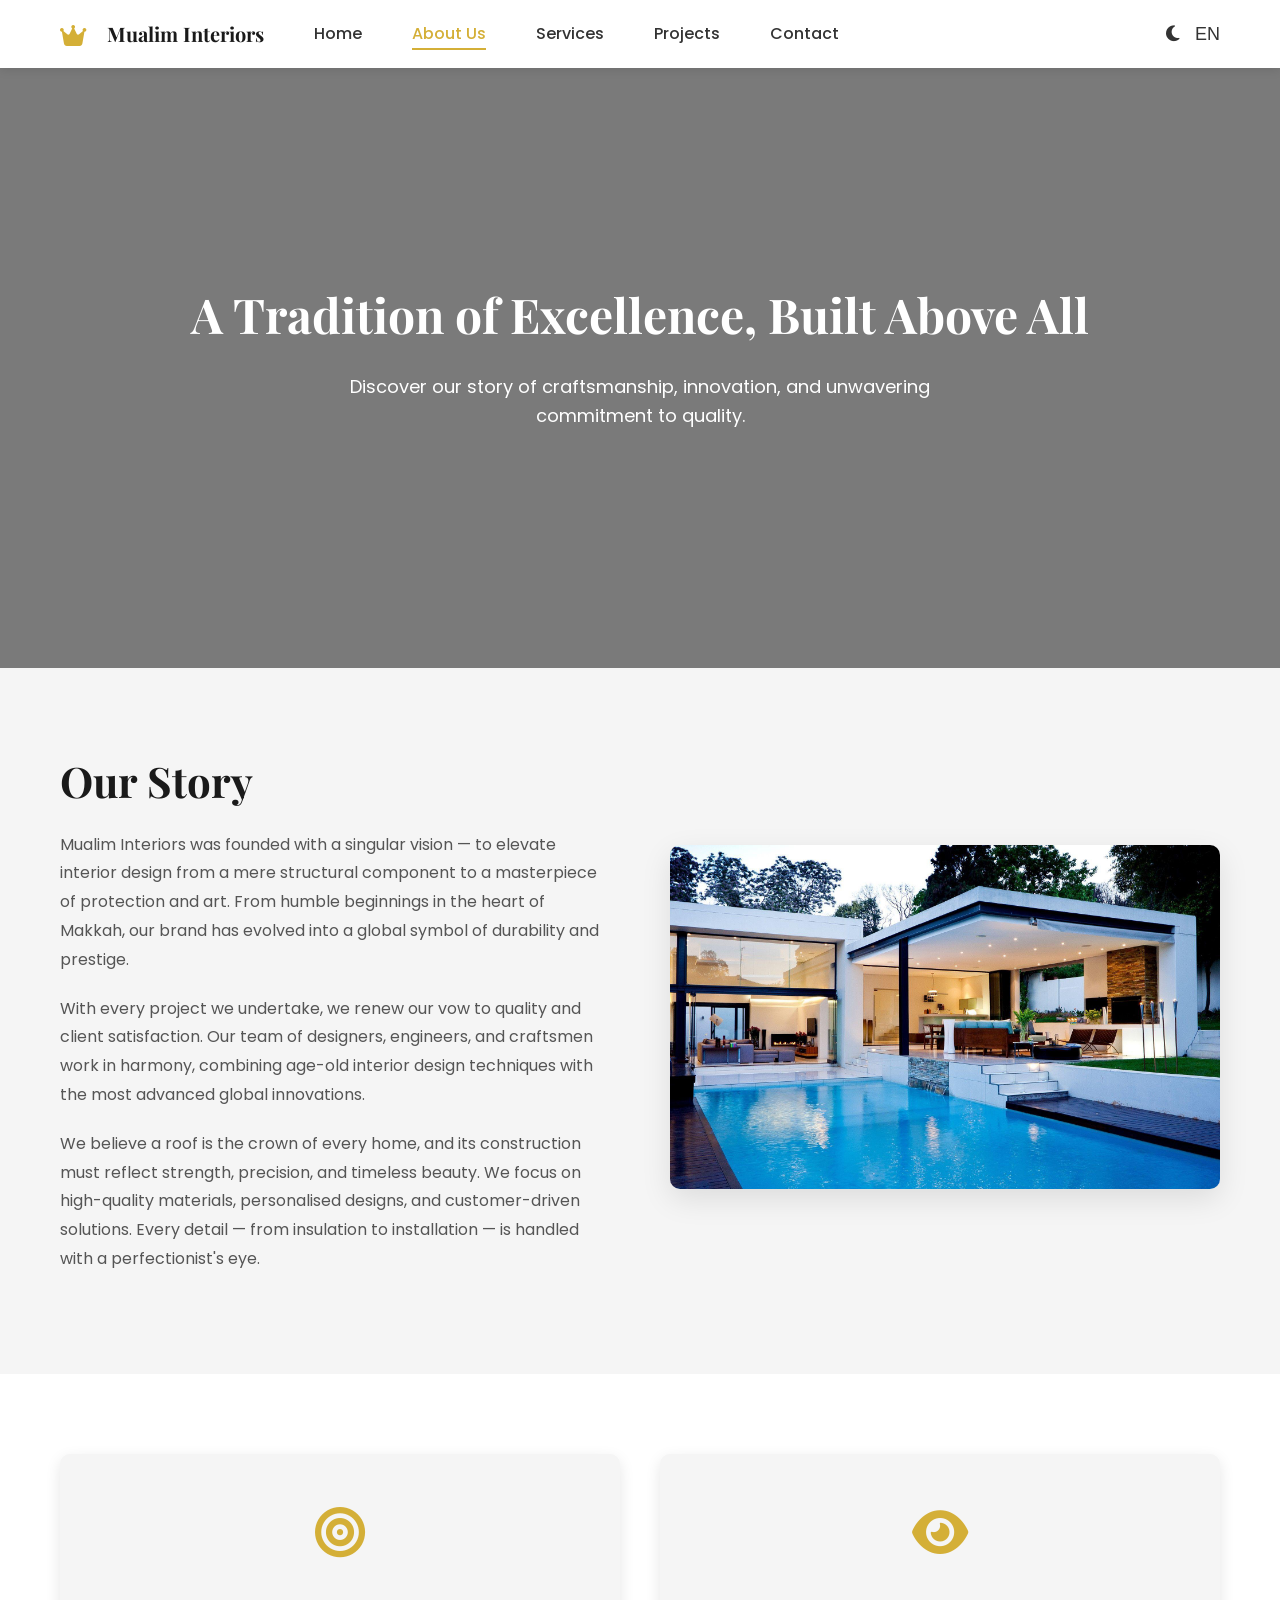
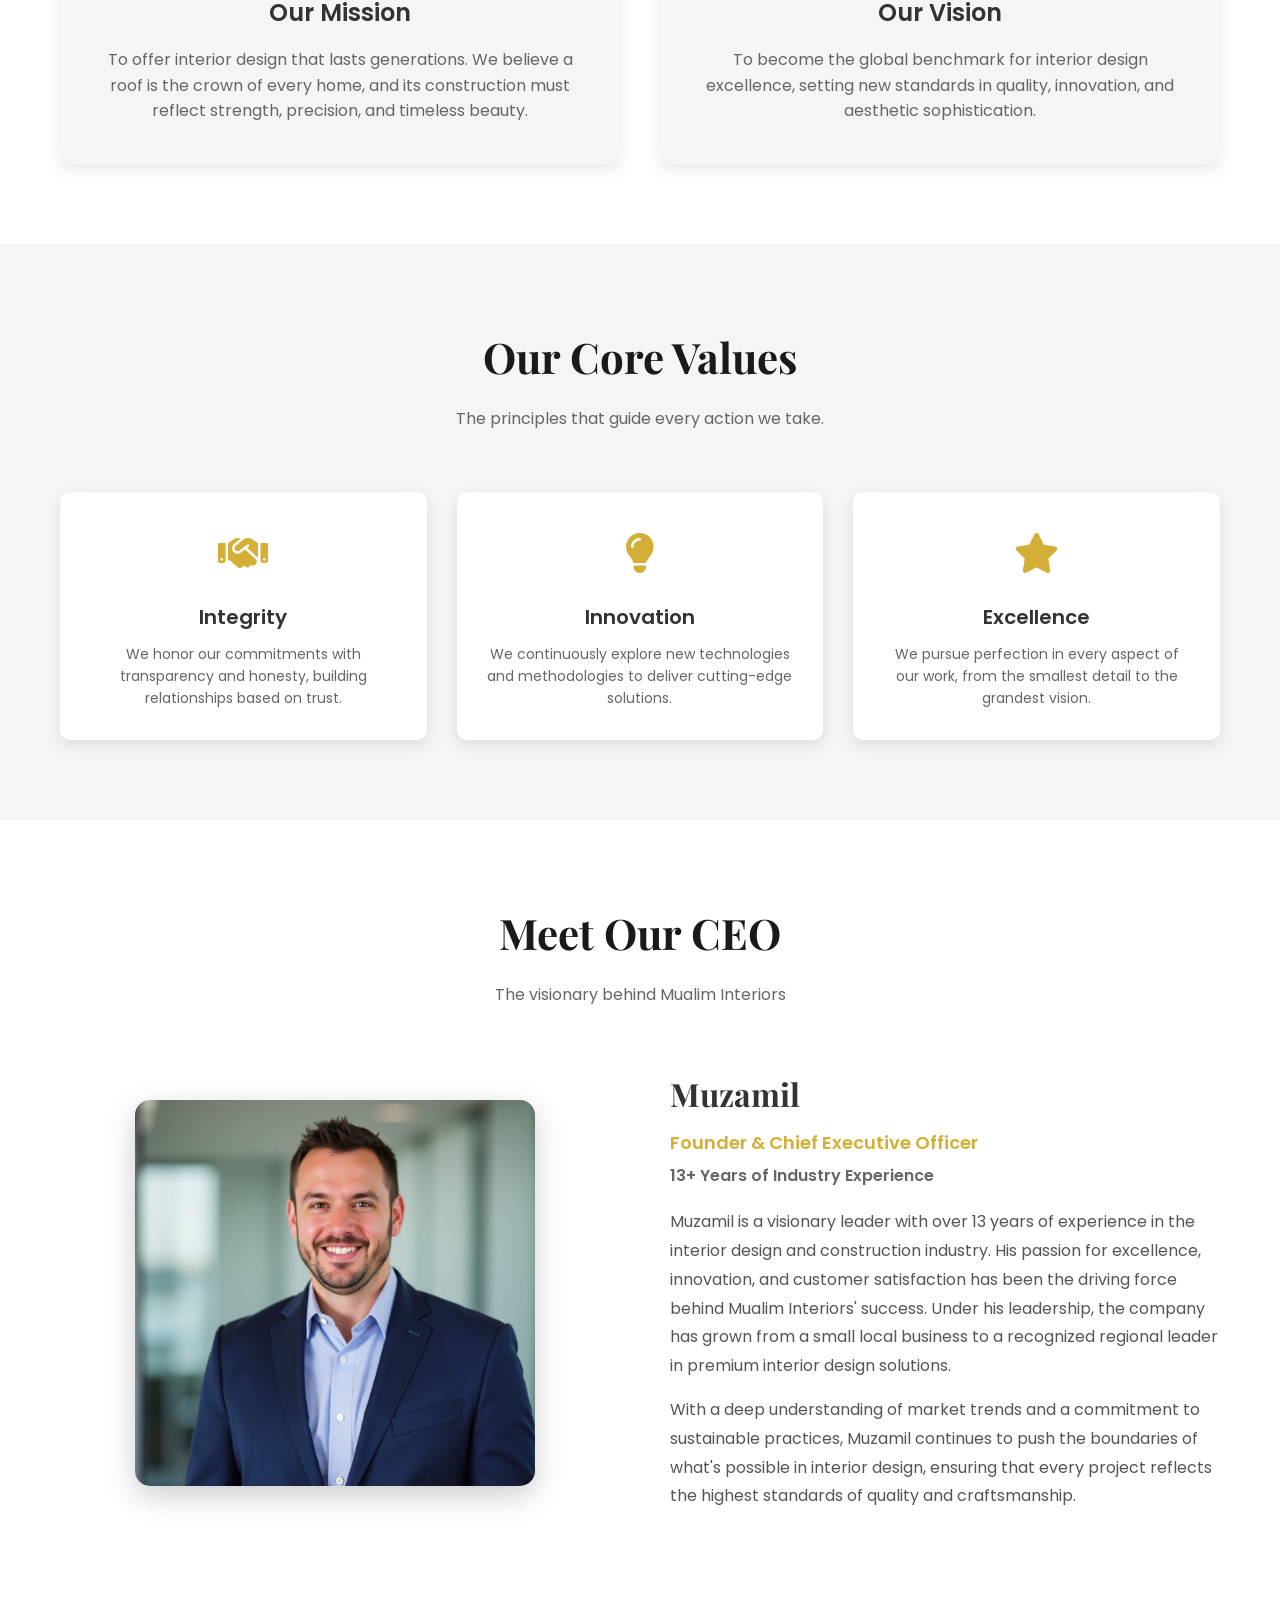
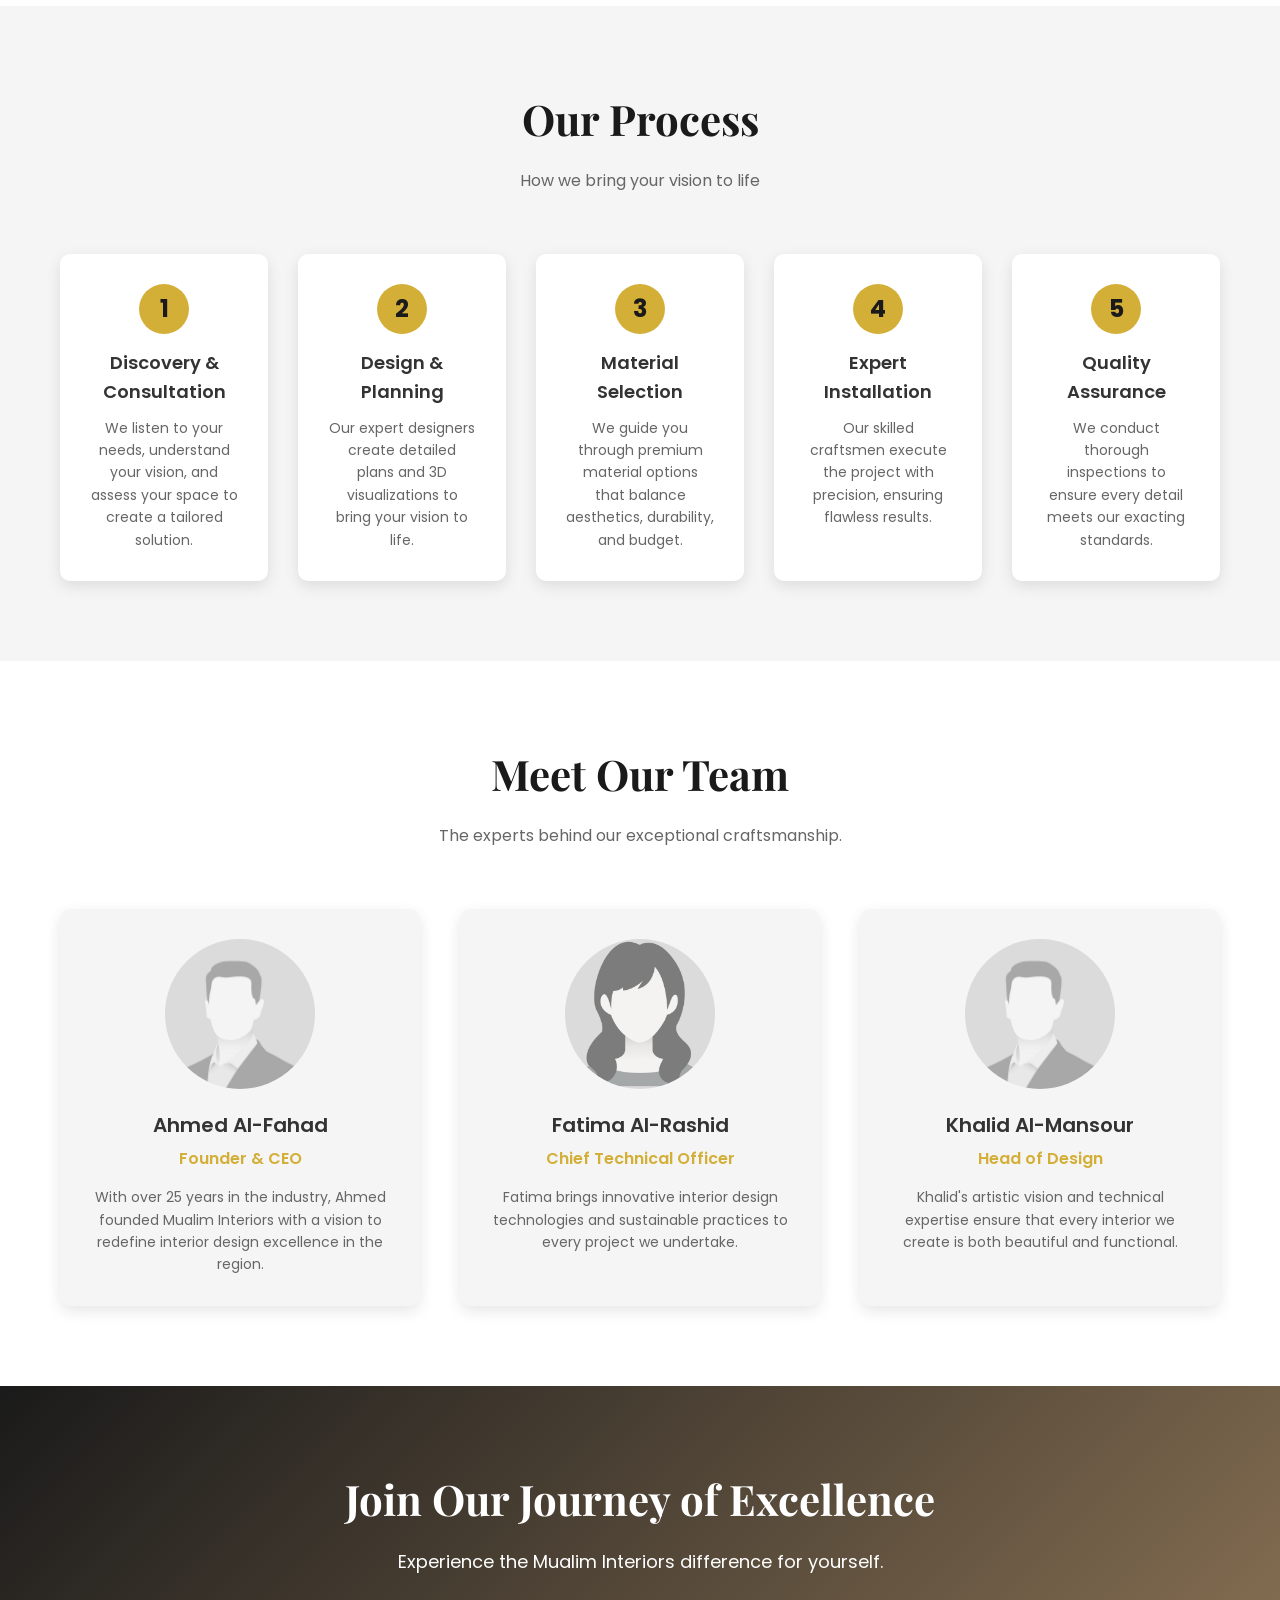
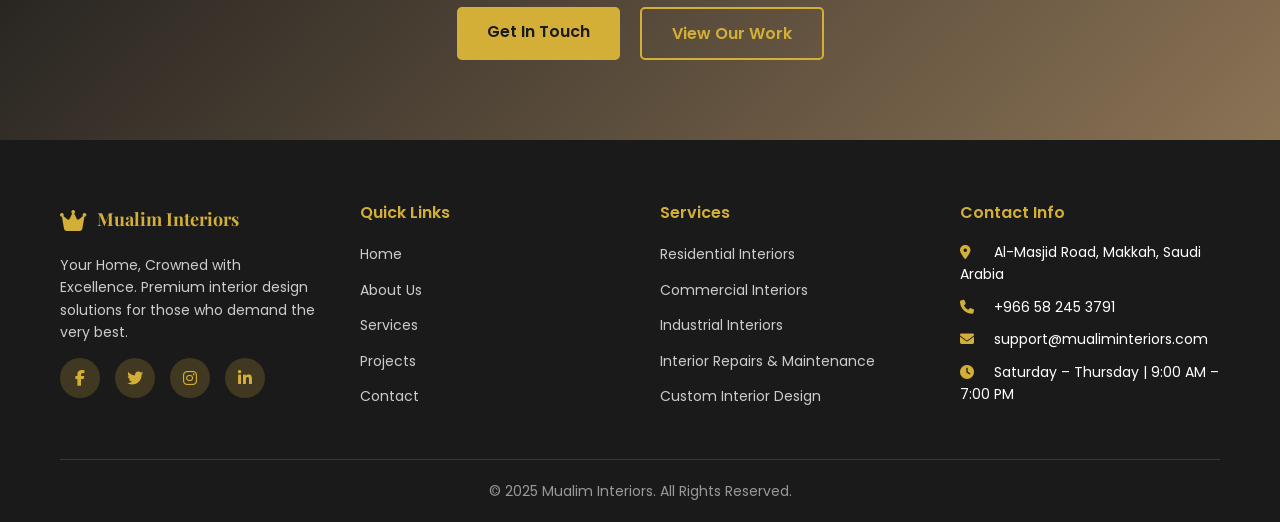
<file: about.html>
<!DOCTYPE html>
<html lang="en" dir="ltr">
<head>
    <meta charset="UTF-8">
    <meta name="viewport" content="width=device-width, initial-scale=1.0">
    <title>About Us - Mualim Interiors</title>
    <link rel="stylesheet" href="styles.css">
    <link rel="apple-touch-icon" sizes="180x180" href="/apple-touch-icon.png">
<link rel="icon" type="image/png" sizes="32x32" href="/favicon-32x32.png">
<link rel="icon" type="image/png" sizes="16x16" href="/favicon-16x16.png">
<link rel="manifest" href="/site.webmanifest">
    <link rel="stylesheet" href="https://cdnjs.cloudflare.com/ajax/libs/font-awesome/6.4.0/css/all.min.css">
    <link href="https://fonts.googleapis.com/css2?family=Playfair+Display:wght@400;500;600;700&family=Poppins:wght@300;400;500;600;700&display=swap" rel="stylesheet">
</head>
<body>
    <div class="website-container">
        <!-- Header -->
        <header class="header">
            <div class="container">
                <div class="header-content">
                    <div class="logo">
                        <a href="index.html">
                            <span class="logo-icon"><i class="fas fa-crown"></i></span>
                            <span class="logo-text" data-translate="logo-text">Mualim Interiors</span>
                        </a>
                    </div>
                    
                    <nav class="main-nav">
                        <ul class="nav-list">
                            <li><a href="index.html" class="nav-link" data-translate="nav-home">Home</a></li>
                            <li><a href="about.html" class="nav-link active" data-translate="nav-about">About Us</a></li>
                            <li><a href="services.html" class="nav-link" data-translate="nav-services">Services</a></li>
                            <li><a href="projects.html" class="nav-link" data-translate="nav-projects">Projects</a></li>
                            <li><a href="contact.html" class="nav-link" data-translate="nav-contact">Contact</a></li>
                        </ul>
                    </nav>
                    
                    <div class="header-controls">
                        <button class="theme-toggle" id="theme-toggle" aria-label="Toggle theme">
                            <i class="fas fa-moon"></i>
                        </button>
                        <button class="lang-toggle" id="lang-toggle" aria-label="Toggle language">
                            <span class="lang-current">EN</span>
                        </button>
                        <button class="mobile-menu-toggle" id="mobile-menu-toggle" aria-label="Toggle mobile menu">
                            <span></span>
                            <span></span>
                            <span></span>
                        </button>
                    </div>
                </div>
            </div>
        </header>

        <!-- Hero Section -->
        <section class="hero">
            <div class="hero-video-container">
                <video class="hero-video" autoplay muted loop playsinline>
                    <source src="About (2).mp4" type="video/mp4">
                </video>
                <div class="hero-overlay"></div>
            </div>
            
            <div class="hero-content">
                <div class="container">
                    <div class="hero-text">
                        <h1 class="hero-title" data-translate="about-page-title">ABOUT US</h1>
                        <p class="hero-subtitle" data-translate="about-page-subtitle">Let’s get started WITH  MUALIM  INTERIORS</p>
                    </div>
                </div>
            </div>
        </section>

        <!-- Story Section -->
        <section class="story-section">
            <div class="container">
                <div class="story-content">
                    <div class="story-text">
                        <h2 class="section-title" data-translate="about-story-title">Our Story</h2>
                        <p data-translate="about-story-description">Mualim Interiors was founded with a singular vision — to elevate interior design from a mere structural component to a masterpiece of protection and art. From humble beginnings in the heart of Makkah, our brand has evolved into a global symbol of durability and prestige.</p>
                        <p data-translate="about-story-description-2">With every project we undertake, we renew our vow to quality and client satisfaction. Our team of designers, engineers, and craftsmen work in harmony, combining age-old interior design techniques with the most advanced global innovations.</p>
                        <p data-translate="about-story-description-3">We believe a roof is the crown of every home, and its construction must reflect strength, precision, and timeless beauty. We focus on high-quality materials, personalised designs, and customer-driven solutions. Every detail — from insulation to installation — is handled with a perfectionist's eye.</p>
                    </div>
                    <div class="story-image">
                        <img src="9.jpg" alt="Our Team" data-translate-alt="about-story-image-alt">
                    </div>
                </div>
            </div>
        </section>

        <!-- Mission, Vision, Values Section -->
        <section class="mvv-section">
            <div class="container">
                <div class="mvv-grid">
                    <div class="mvv-card">
                        <div class="mvv-icon">
                            <i class="fas fa-bullseye"></i>
                        </div>
                        <h3 class="mvv-title" data-translate="mission-title">Our Mission</h3>
                        <p class="mvv-description" data-translate="mission-description">To offer interior design that lasts generations. We believe a roof is the crown of every home, and its construction must reflect strength, precision, and timeless beauty.</p>
                    </div>
                    
                    <div class="mvv-card">
                        <div class="mvv-icon">
                            <i class="fas fa-eye"></i>
                        </div>
                        <h3 class="mvv-title" data-translate="vision-title">Our Vision</h3>
                        <p class="mvv-description" data-translate="vision-description">To become the global benchmark for interior design excellence, setting new standards in quality, innovation, and aesthetic sophistication.</p>
                    </div>
                </div>
            </div>
        </section>

        <!-- Core Values Section -->
        <section class="values-section">
            <div class="container">
                <div class="section-header">
                    <h2 class="section-title" data-translate="values-title">Our Core Values</h2>
                    <p class="section-subtitle" data-translate="values-subtitle">The principles that guide every action we take.</p>
                </div>
                
                <div class="values-grid">
                    <div class="value-card">
                        <div class="value-icon">
                            <i class="fas fa-handshake"></i>
                        </div>
                        <h3 class="value-title" data-translate="value-1-title">Integrity</h3>
                        <p class="value-description" data-translate="value-1-description">We honor our commitments with transparency and honesty, building relationships based on trust.</p>
                    </div>
                    
                    <div class="value-card">
                        <div class="value-icon">
                            <i class="fas fa-lightbulb"></i>
                        </div>
                        <h3 class="value-title" data-translate="value-2-title">Innovation</h3>
                        <p class="value-description" data-translate="value-2-description">We continuously explore new technologies and methodologies to deliver cutting-edge solutions.</p>
                    </div>
                    
                    <div class="value-card">
                        <div class="value-icon">
                            <i class="fas fa-star"></i>
                        </div>
                        <h3 class="value-title" data-translate="value-3-title">Excellence</h3>
                        <p class="value-description" data-translate="value-3-description">We pursue perfection in every aspect of our work, from the smallest detail to the grandest vision.</p>
                    </div>
                </div>
            </div>
        </section>

        <!-- CEO Section -->
        <section class="ceo-section">
            <div class="container">
                <div class="section-header">
                    <h2 class="section-title" data-translate="ceo-title">Meet Our CEO</h2>
                    <p class="section-subtitle" data-translate="ceo-subtitle">The visionary behind Mualim Interiors</p>
                </div>
                
                <div class="ceo-content">
                    <div class="ceo-image">
                        <img src="12.jpg" alt="CEO Muzamil" data-translate-alt="ceo-image-alt">
                    </div>
                    <div class="ceo-info">
                        <h3 class="ceo-name" data-translate="ceo-name">Muzamil</h3>
                        <p class="ceo-title" data-translate="ceo-position">Founder & Chief Executive Officer</p>
                        <p class="ceo-experience" data-translate="ceo-experience">13+ Years of Industry Experience</p>
                        <p class="ceo-bio" data-translate="ceo-bio">
                            Muzamil is a visionary leader with over 13 years of experience in the interior design and construction industry. His passion for excellence, innovation, and customer satisfaction has been the driving force behind Mualim Interiors' success. Under his leadership, the company has grown from a small local business to a recognized regional leader in premium interior design solutions.
                        </p>
                        <p class="ceo-bio" data-translate="ceo-bio-2">
                            With a deep understanding of market trends and a commitment to sustainable practices, Muzamil continues to push the boundaries of what's possible in interior design, ensuring that every project reflects the highest standards of quality and craftsmanship.
                        </p>
                    </div>
                </div>
            </div>
        </section>

        <!-- Our Process Section -->
        <section class="process-section">
            <div class="container">
                <div class="section-header">
                    <h2 class="section-title" data-translate="about-process-title">Our Process</h2>
                    <p class="section-subtitle" data-translate="about-process-subtitle">How we bring your vision to life</p>
                </div>
                
                <div class="process-steps">
                    <div class="process-step">
                        <div class="step-number">1</div>
                        <h3 class="step-title" data-translate="about-process-step-1-title">Discovery & Consultation</h3>
                        <p class="step-description" data-translate="about-process-step-1-description">We listen to your needs, understand your vision, and assess your space to create a tailored solution.</p>
                    </div>
                    
                    <div class="process-step">
                        <div class="step-number">2</div>
                        <h3 class="step-title" data-translate="about-process-step-2-title">Design & Planning</h3>
                        <p class="step-description" data-translate="about-process-step-2-description">Our expert designers create detailed plans and 3D visualizations to bring your vision to life.</p>
                    </div>
                    
                    <div class="process-step">
                        <div class="step-number">3</div>
                        <h3 class="step-title" data-translate="about-process-step-3-title">Material Selection</h3>
                        <p class="step-description" data-translate="about-process-step-3-description">We guide you through premium material options that balance aesthetics, durability, and budget.</p>
                    </div>
                    
                    <div class="process-step">
                        <div class="step-number">4</div>
                        <h3 class="step-title" data-translate="about-process-step-4-title">Expert Installation</h3>
                        <p class="step-description" data-translate="about-process-step-4-description">Our skilled craftsmen execute the project with precision, ensuring flawless results.</p>
                    </div>
                    
                    <div class="process-step">
                        <div class="step-number">5</div>
                        <h3 class="step-title" data-translate="about-process-step-5-title">Quality Assurance</h3>
                        <p class="step-description" data-translate="about-process-step-5-description">We conduct thorough inspections to ensure every detail meets our exacting standards.</p>
                    </div>
                </div>
            </div>
        </section>

        <!-- Team Section -->
        <section class="team-section">
            <div class="container">
                <div class="section-header">
                    <h2 class="section-title" data-translate="team-title">Meet Our Team</h2>
                    <p class="section-subtitle" data-translate="team-subtitle">The experts behind our exceptional craftsmanship.</p>
                </div>
                
                <div class="team-grid">
                    <div class="team-card">
                        <div class="team-image">
                            <img src="10.jpg" alt="CEO" data-translate-alt="team-member-1-alt">
                        </div>
                        <h3 class="team-name" data-translate="team-member-1-name">Ahmed Al-Fahad</h3>
                        <p class="team-position" data-translate="team-member-1-position">Founder & CEO</p>
                        <p class="team-description" data-translate="team-member-1-description">With over 25 years in the industry, Ahmed founded Mualim Interiors with a vision to redefine interior design excellence in the region.</p>
                    </div>
                    
                    <div class="team-card">
                        <div class="team-image">
                            <img src="11.jpg" alt="CTO" data-translate-alt="team-member-2-alt">
                        </div>
                        <h3 class="team-name" data-translate="team-member-2-name">Fatima Al-Rashid</h3>
                        <p class="team-position" data-translate="team-member-2-position">Chief Technical Officer</p>
                        <p class="team-description" data-translate="team-member-2-description">Fatima brings innovative interior design technologies and sustainable practices to every project we undertake.</p>
                    </div>
                    
                    <div class="team-card">
                        <div class="team-image">
                            <img src="10.jpg" alt="Head Designer" data-translate-alt="team-member-3-alt">
                        </div>
                        <h3 class="team-name" data-translate="team-member-3-name">Khalid Al-Mansour</h3>
                        <p class="team-position" data-translate="team-member-3-position">Head of Design</p>
                        <p class="team-description" data-translate="team-member-3-description">Khalid's artistic vision and technical expertise ensure that every interior we create is both beautiful and functional.</p>
                    </div>
                </div>
            </div>
        </section>

        <!-- CTA Section -->
        <section class="cta-section">
            <div class="container">
                <div class="cta-content">
                    <h2 class="cta-title" data-translate="about-cta-title">Join Our Journey of Excellence</h2>
                    <p class="cta-subtitle" data-translate="about-cta-subtitle">Experience the Mualim Interiors difference for yourself.</p>
                    <div class="cta-buttons">
                        <a href="contact.html" class="btn btn-primary" data-translate="about-cta-btn-contact">Get In Touch</a>
                        <a href="projects.html" class="btn btn-secondary" data-translate="about-cta-btn-projects">View Our Work</a>
                    </div>
                </div>
            </div>
        </section>

        <!-- Footer -->
        <footer class="footer">
            <div class="container">
                <div class="footer-content">
                    <div class="footer-column">
                        <div class="footer-logo">
                            <a href="index.html">
                                <span class="logo-icon"><i class="fas fa-crown"></i></span>
                                <span class="logo-text" data-translate="logo-text">Mualim Interiors</span>
                            </a>
                        </div>
                        <p class="footer-description" data-translate="footer-description">Your Home, Crowned with Excellence. Premium interior design solutions for those who demand the very best.</p>
                        <div class="social-links">
                            <a href="#" aria-label="Facebook"><i class="fab fa-facebook-f"></i></a>
                            <a href="#" aria-label="Twitter"><i class="fab fa-twitter"></i></a>
                            <a href="#" aria-label="Instagram"><i class="fab fa-instagram"></i></a>
                            <a href="#" aria-label="LinkedIn"><i class="fab fa-linkedin-in"></i></a>
                        </div>
                    </div>
                    
                    <div class="footer-column">
                        <h3 class="footer-title" data-translate="footer-quick-links">Quick Links</h3>
                        <ul class="footer-links">
                            <li><a href="index.html" data-translate="nav-home">Home</a></li>
                            <li><a href="about.html" data-translate="nav-about">About Us</a></li>
                            <li><a href="services.html" data-translate="nav-services">Services</a></li>
                            <li><a href="projects.html" data-translate="nav-projects">Projects</a></li>
                            <li><a href="contact.html" data-translate="nav-contact">Contact</a></li>
                        </ul>
                    </div>
                    
                           <div class="footer-column">
                        <h3 class="footer-title" data-translate="footer-services">Services</h3>
                        <ul class="footer-links">
                            <li><a href="services.html#residential" data-translate="footer-service-1">Residential Interiors</a></li>
                            <li><a href="services.html#commercial" data-translate="footer-service-2">Commercial Interiors</a></li>
                            <li><a href="services.html#industrial" data-translate="footer-service-3">Industrial Interiors</a></li>
                            <li><a href="services.html#interior" data-translate="footer-service-4">Interior Repairs & Maintenance</a></li>
                            <li><a href="services.html#custom" data-translate="footer-service-5">Custom Interior Design</a></li>
                        </ul>
                    </div>
                    
                    <div class="footer-column">
                        <h3 class="footer-title" data-translate="footer-contact">Contact Info</h3>
                        <ul class="footer-contact">
                            <li>
                                <i class="fas fa-map-marker-alt"></i>
                                <span data-translate="footer-address">Al-Masjid Road, Makkah, Saudi Arabia</span>
                            </li>
                            <li>
                                <i class="fas fa-phone"></i>
                                <span data-translate="footer-phone">+966 58 245 3791</span>
                            </li>
                            <li>
                                <i class="fas fa-envelope"></i>
                                <span data-translate="footer-email">support@mualiminteriors.com</span>
                            </li>
                            <li>
                                <i class="fas fa-clock"></i>
                                <span data-translate="footer-hours">Saturday – Thursday | 9:00 AM – 7:00 PM</span>
                            </li>
                        </ul>
                    </div>
                </div>
                
                <div class="footer-bottom">
                    <p>&copy; 2025 Mualim Interiors. <span data-translate="footer-rights">All Rights Reserved.</span></p>
                </div>
            </div>
        </footer>
    </div>

    <script src="script.js"></script>
</body>
</html>
</file>
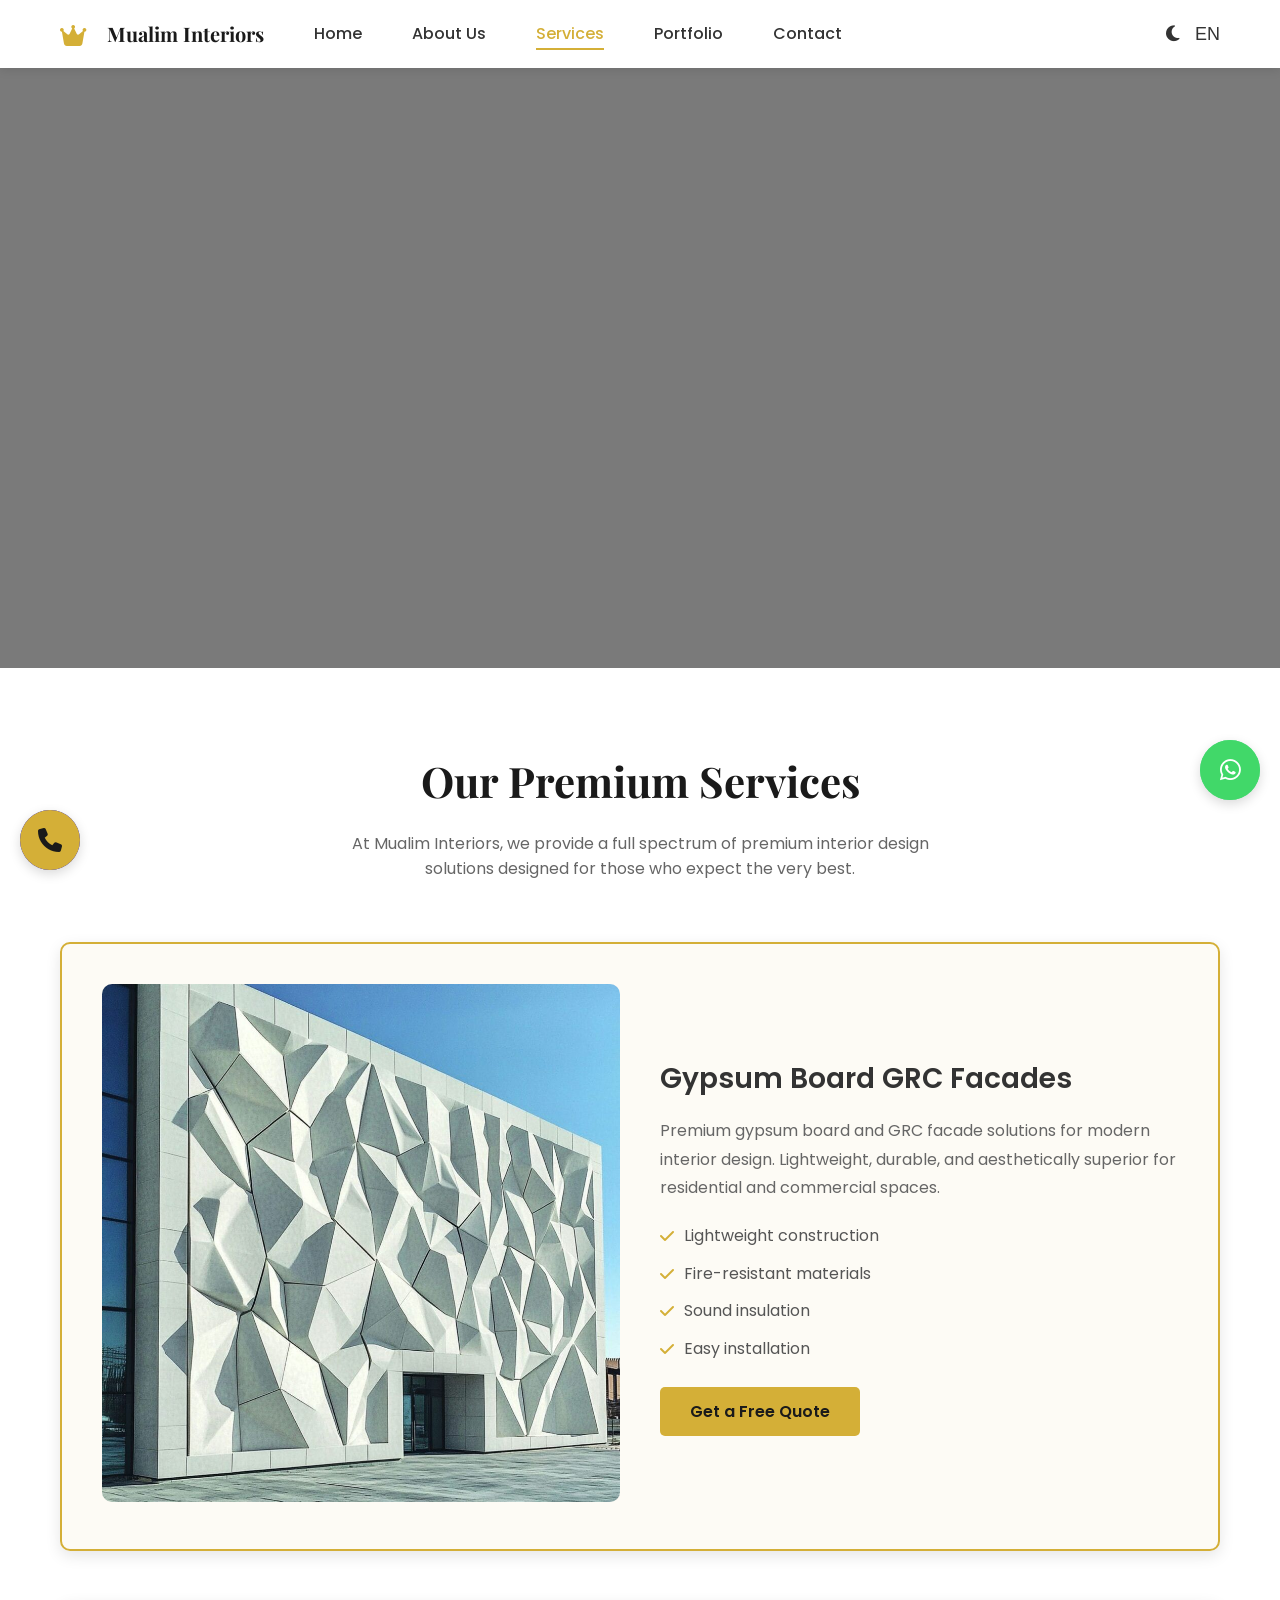
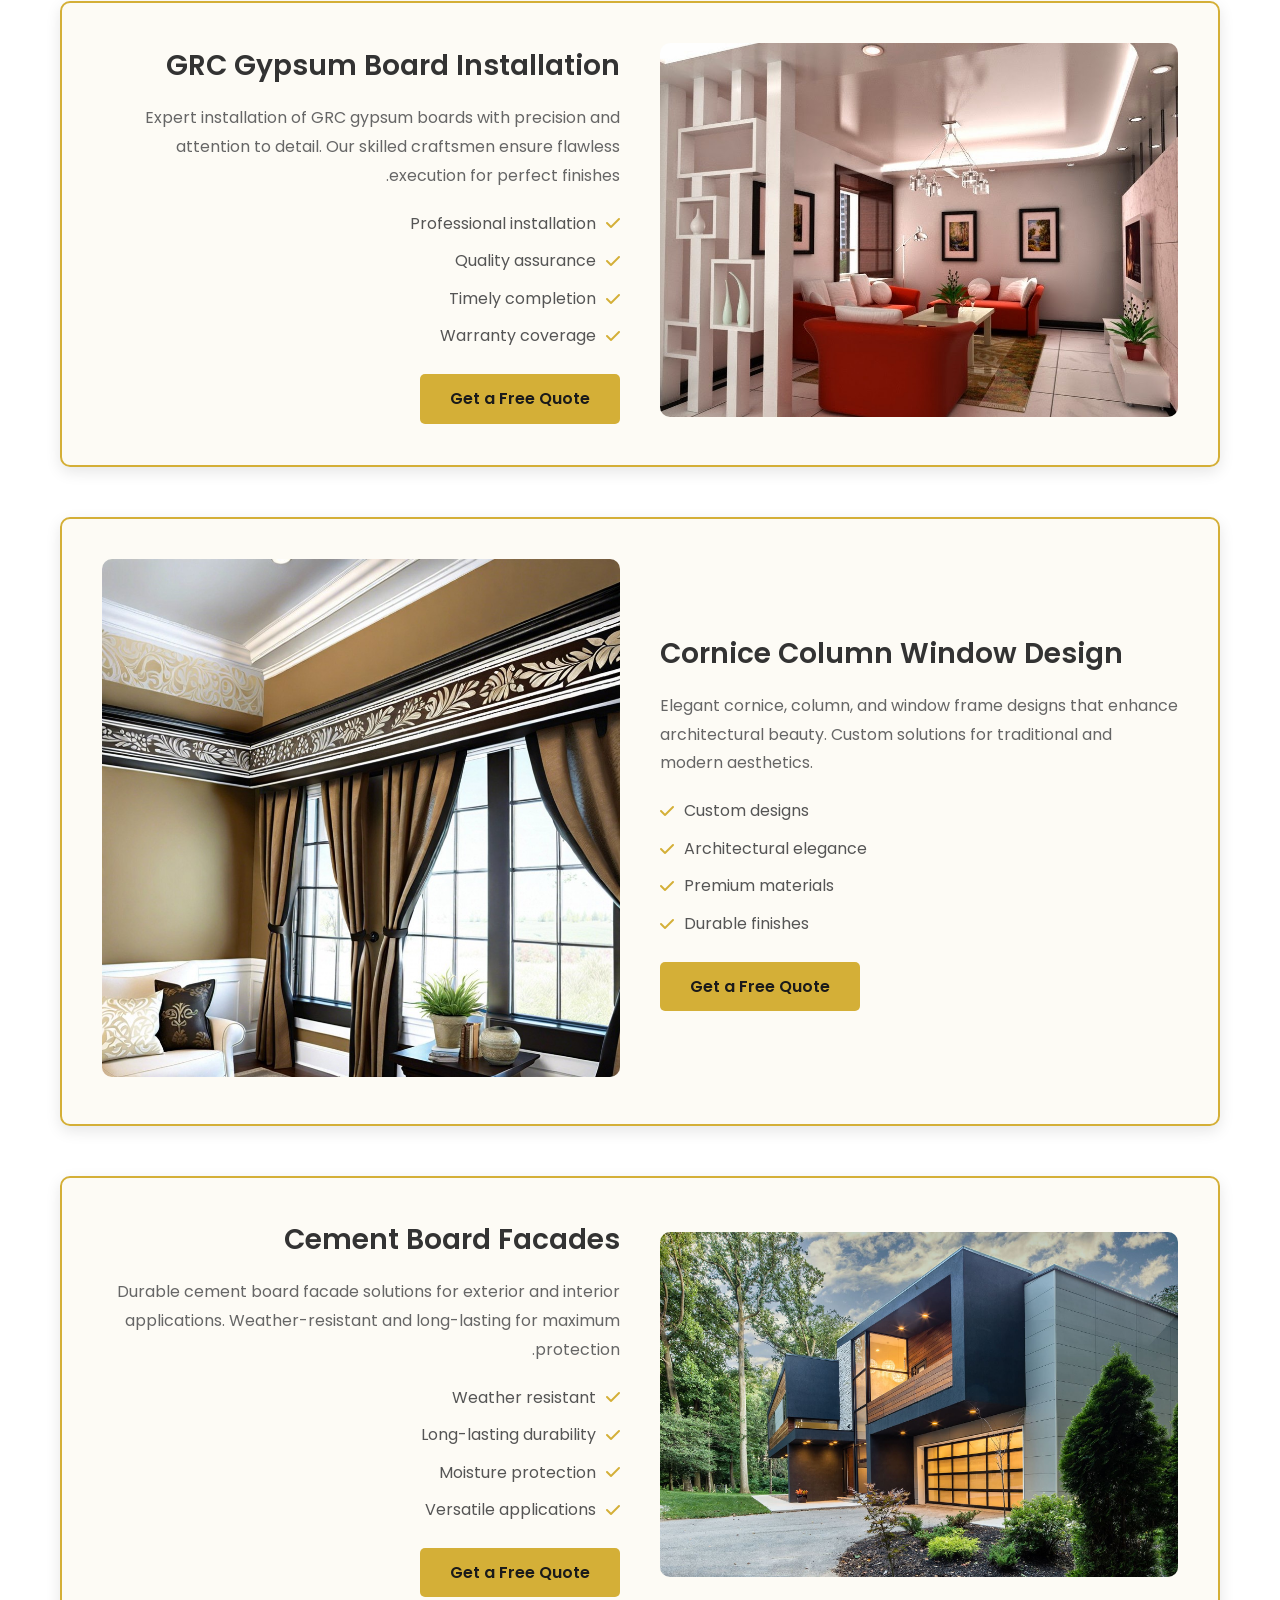
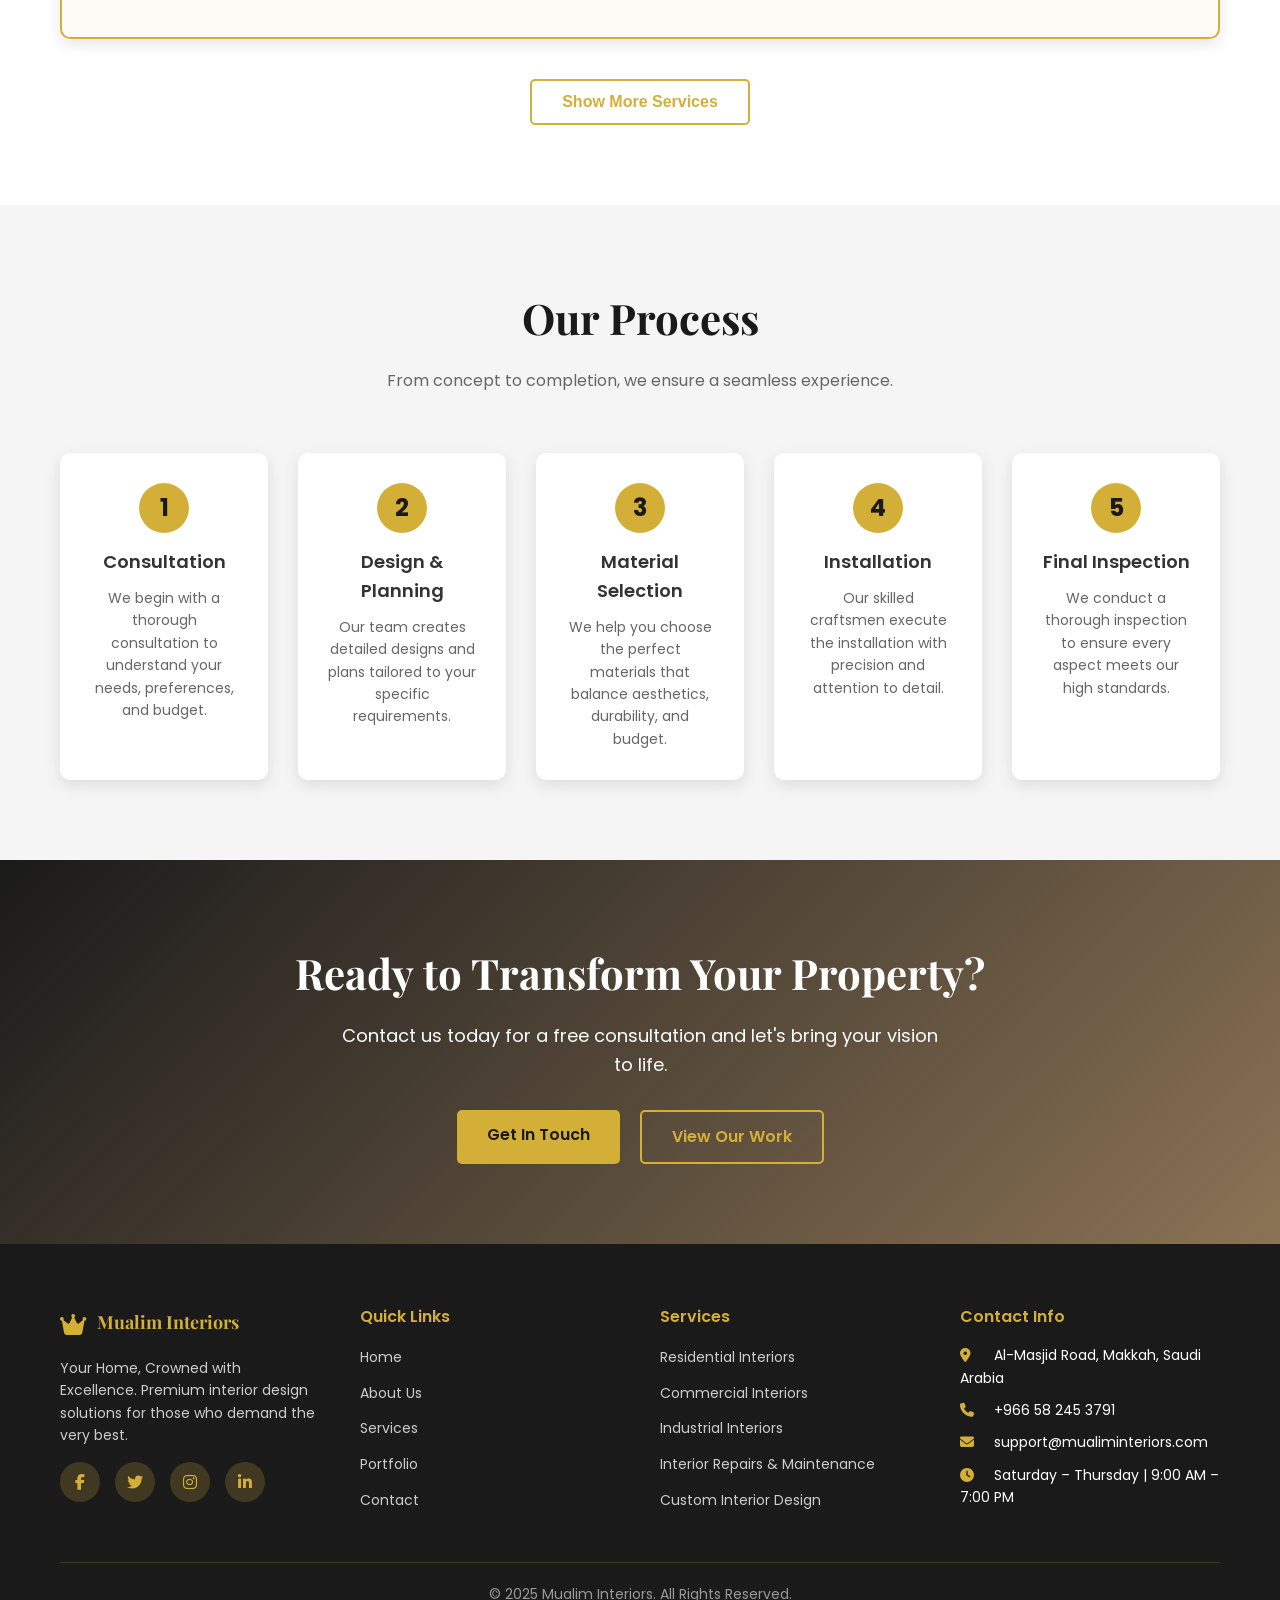
<file: services.html>
<!DOCTYPE html>
<html lang="en" dir="ltr">
<head>
    <meta charset="UTF-8">
    <meta name="viewport" content="width=device-width, initial-scale=1.0">
    <title>Services - Mualim Interiors</title>
    <link rel="stylesheet" href="styles.css">
    <link rel="apple-touch-icon" sizes="180x180" href="/apple-touch-icon.png">
<link rel="icon" type="image/png" sizes="32x32" href="/favicon-32x32.png">
<link rel="icon" type="image/png" sizes="16x16" href="/favicon-16x16.png">
<link rel="manifest" href="/site.webmanifest">
    <link rel="stylesheet" href="https://cdnjs.cloudflare.com/ajax/libs/font-awesome/6.4.0/css/all.min.css">
    <link href="https://fonts.googleapis.com/css2?family=Playfair+Display:wght@400;500;600;700&family=Poppins:wght@300;400;500;600;700&display=swap" rel="stylesheet">
</head>
<body>
    <!-- Added loading screen to services page -->
    <div id="loading-screen" class="loading-screen">
        <div class="loading-container">
            <div class="loading-logo">
                <i class="fas fa-crown"></i>
            </div>
            <h1>Mualim Interiors</h1>
            <div class="loading-spinner">
                <div class="spinner"></div>
            </div>
            <p>Loading...</p>
        </div>
    </div>

    <div class="website-container">
        <!-- Header -->
        <header class="header">
            <div class="container">
                <div class="header-content">
                    <div class="logo">
                        <a href="index.html">
                            <span class="logo-icon"><i class="fas fa-crown"></i></span>
                            <span class="logo-text" data-translate="logo-text">Mualim Interiors</span>
                        </a>
                    </div>
                    
                    <nav class="main-nav">
                        <ul class="nav-list">
                            <li><a href="index.html" class="nav-link" data-translate="nav-home">Home</a></li>
                            <li><a href="about.html" class="nav-link" data-translate="nav-about">About Us</a></li>
                            <li><a href="services.html" class="nav-link active" data-translate="nav-services">Services</a></li>
                            <li><a href="projects.html" class="nav-link" data-translate="nav-portfolio">Portfolio</a></li>
                            <li><a href="contact.html" class="nav-link" data-translate="nav-contact">Contact</a></li>
                        </ul>
                    </nav>
                    
                    <div class="header-controls">
                        <button class="theme-toggle" id="theme-toggle" aria-label="Toggle theme">
                            <i class="fas fa-moon"></i>
                        </button>
                        <button class="lang-toggle" id="lang-toggle" aria-label="Toggle language">
                            <span class="lang-current">EN</span>
                        </button>
                        <button class="mobile-menu-toggle" id="mobile-menu-toggle" aria-label="Toggle mobile menu">
                            <span></span>
                            <span></span>
                            <span></span>
                        </button>
                    </div>
                </div>
            </div>
        </header>

        <!-- Hero Section -->
        <section class="hero">
            <div class="hero-video-container">
                <video class="hero-video" autoplay muted loop playsinline>
                    <source src="GRC Board.mp4" type="video/mp4">
                </video>
                <div class="hero-overlay"></div>
            </div>
            
            <!-- <div class="hero-content">
                <div class="container">
                    <div class="hero-text">
                        <h1 class="hero-title" data-translate="services-page-title">Where Function Meets Aesthetic Perfection</h1>
                        <p class="hero-subtitle" data-translate="services-page-subtitle">Each service at Mualim Interiors is crafted to bring value, elegance, and durability to your property.</p>
                    </div>
                </div>
            </div> -->
        </section>

        <!-- Services Overview -->
        <section class="services-overview">
            <div class="container">
                <div class="section-header">
                    <h2 class="section-title" data-translate="services-overview-title">Our Premium Services</h2>
                    <p class="section-subtitle" data-translate="services-overview-subtitle">At Mualim Interiors, we provide a full spectrum of premium interior design solutions designed for those who expect the very best.</p>
                </div>
                
                <div class="services-detailed-grid">
                    <!-- New Arabic Services -->
                    <div class="service-detailed-card featured-service">
                        <div class="service-detailed-image" id="gypsum">
                            <img src="13.jpg" alt="Gypsum Board" data-translate-alt="service-gypsum-alt">
                        </div>
                        <div class="service-detailed-content">
                            <h3 class="service-detailed-title" data-translate="service-gypsum-title">Gypsum Board GRC Facades</h3>
                            <p class="service-detailed-description" data-translate="service-gypsum-description">Premium gypsum board and GRC facade solutions for modern interior design. Lightweight, durable, and aesthetically superior for residential and commercial spaces.</p>
                            <ul class="service-features">
                                <li><i class="fas fa-check"></i> <span data-translate="service-gypsum-feature-1">Lightweight construction</span></li>
                                <li><i class="fas fa-check"></i> <span data-translate="service-gypsum-feature-2">Fire-resistant materials</span></li>
                                <li><i class="fas fa-check"></i> <span data-translate="service-gypsum-feature-3">Sound insulation</span></li>
                                <li><i class="fas fa-check"></i> <span data-translate="service-gypsum-feature-4">Easy installation</span></li>
                            </ul>
                            <a href="contact.html" class="btn btn-primary" data-translate="service-cta">Get a Free Quote</a>
                        </div>
                    </div>

                    <div class="service-detailed-card featured-service">
                        <div class="service-detailed-image">
                            <img src="14.jpg" alt="GRC Installation" data-translate-alt="service-grc-install-alt">
                        </div>
                        <div class="service-detailed-content">
                            <h3 class="service-detailed-title" data-translate="service-grc-install-title">GRC Gypsum Board Installation</h3>
                            <p class="service-detailed-description" data-translate="service-grc-install-description">Expert installation of GRC gypsum boards with precision and attention to detail. Our skilled craftsmen ensure flawless execution for perfect finishes.</p>
                            <ul class="service-features">
                                <li><i class="fas fa-check"></i> <span data-translate="service-grc-install-feature-1">Professional installation</span></li>
                                <li><i class="fas fa-check"></i> <span data-translate="service-grc-install-feature-2">Quality assurance</span></li>
                                <li><i class="fas fa-check"></i> <span data-translate="service-grc-install-feature-3">Timely completion</span></li>
                                <li><i class="fas fa-check"></i> <span data-translate="service-grc-install-feature-4">Warranty coverage</span></li>
                            </ul>
                            <a href="contact.html" class="btn btn-primary" data-translate="service-cta">Get a Free Quote</a>
                        </div>
                    </div>

                    <div class="service-detailed-card featured-service">
                        <div class="service-detailed-image">
                            <img src="15.jpg" alt="Cornice Design" data-translate-alt="service-cornice-alt">
                        </div>
                        <div class="service-detailed-content">
                            <h3 class="service-detailed-title" data-translate="service-cornice-title">Cornice Column Window Design</h3>
                            <p class="service-detailed-description" data-translate="service-cornice-description">Elegant cornice, column, and window frame designs that enhance architectural beauty. Custom solutions for traditional and modern aesthetics.</p>
                            <ul class="service-features">
                                <li><i class="fas fa-check"></i> <span data-translate="service-cornice-feature-1">Custom designs</span></li>
                                <li><i class="fas fa-check"></i> <span data-translate="service-cornice-feature-2">Architectural elegance</span></li>
                                <li><i class="fas fa-check"></i> <span data-translate="service-cornice-feature-3">Premium materials</span></li>
                                <li><i class="fas fa-check"></i> <span data-translate="service-cornice-feature-4">Durable finishes</span></li>
                            </ul>
                            <a href="contact.html" class="btn btn-primary" data-translate="service-cta">Get a Free Quote</a>
                        </div>
                    </div>

                    <div class="service-detailed-card featured-service">
                        <div class="service-detailed-image">
                            <img src="16.jpg" alt="Cement Board" data-translate-alt="service-cement-alt">
                        </div>
                        <div class="service-detailed-content">
                            <h3 class="service-detailed-title" data-translate="service-cement-title">Cement Board Facades</h3>
                            <p class="service-detailed-description" data-translate="service-cement-description">Durable cement board facade solutions for exterior and interior applications. Weather-resistant and long-lasting for maximum protection.</p>
                            <ul class="service-features">
                                <li><i class="fas fa-check"></i> <span data-translate="service-cement-feature-1">Weather resistant</span></li>
                                <li><i class="fas fa-check"></i> <span data-translate="service-cement-feature-2">Long-lasting durability</span></li>
                                <li><i class="fas fa-check"></i> <span data-translate="service-cement-feature-3">Moisture protection</span></li>
                                <li><i class="fas fa-check"></i> <span data-translate="service-cement-feature-4">Versatile applications</span></li>
                            </ul>
                            <a href="contact.html" class="btn btn-primary" data-translate="service-cta">Get a Free Quote</a>
                        </div>
                    </div>

                    <!-- Previous Services (Hidden by default) -->
                    <div class="services-hidden" id="services-hidden">
                        <div class="service-detailed-card">
                            <div class="service-detailed-image" id="residential">
                                <img src="17.jpg" alt="Residential" data-translate-alt="service-1-image-alt">
                            </div>
                            <div class="service-detailed-content">
                                <h3 class="service-detailed-title" data-translate="service-1-title">Residential Interior Design</h3>
                                <p class="service-detailed-description" data-translate="service-1-description">Our residential interior design solutions bring timeless elegance and protection to your home. Whether you prefer traditional clay tiles, sleek modern metal, or innovative solar-integrated panels, we ensure every interior is a statement of strength and style.</p>
                                <ul class="service-features">
                                    <li><i class="fas fa-check"></i> <span data-translate="service-1-feature-1">Premium material selection</span></li>
                                    <li><i class="fas fa-check"></i> <span data-translate="service-1-feature-2">Custom design options</span></li>
                                    <li><i class="fas fa-check"></i> <span data-translate="service-1-feature-3">Enhanced weather protection</span></li>
                                    <li><i class="fas fa-check"></i> <span data-translate="service-1-feature-4">Energy-efficient solutions</span></li>
                                </ul>
                                <a href="contact.html" class="btn btn-primary" data-translate="service-cta">Get a Free Quote</a>
                            </div>
                        </div>

                        <div class="service-detailed-card">
                            <div class="service-detailed-image" id="commercial">
                                <img src="18.jpg" alt="Commercial" data-translate-alt="service-2-image-alt">
                            </div>
                            <div class="service-detailed-content">
                                <h3 class="service-detailed-title" data-translate="service-2-title">Commercial Interior Design</h3>
                                <p class="service-detailed-description" data-translate="service-2-description">From corporate towers to retail complexes, our commercial interior design systems are engineered to endure extreme weather and heavy loads while maintaining aesthetic appeal and energy efficiency.</p>
                                <ul class="service-features">
                                    <li><i class="fas fa-check"></i> <span data-translate="service-2-feature-1">Heavy-duty construction</span></li>
                                    <li><i class="fas fa-check"></i> <span data-translate="service-2-feature-2">Minimal business disruption</span></li>
                                    <li><i class="fas fa-check"></i> <span data-translate="service-2-feature-3">Long-term warranty options</span></li>
                                    <li><i class="fas fa-check"></i> <span data-translate="service-2-feature-4">Custom branding solutions</span></li>
                                </ul>
                                <a href="contact.html" class="btn btn-primary" data-translate="service-cta">Get a Free Quote</a>
                            </div>
                        </div>

                        <div class="service-detailed-card">
                            <div class="service-detailed-image" id="industrial">
                                <img src="19.jpg" alt="Industrial" data-translate-alt="service-3-image-alt">
                            </div>
                            <div class="service-detailed-content">
                                <h3 class="service-detailed-title" data-translate="service-3-title">Industrial Interior Design</h3>
                                <p class="service-detailed-description" data-translate="service-3-description">We specialise in large-scale interior design for factories, warehouses, and logistics hubs. Our focus on structural integrity, temperature regulation, and noise insulation ensures optimal operational performance.</p>
                                <ul class="service-features">
                                    <li><i class="fas fa-check"></i> <span data-translate="service-3-feature-1">Specialized material options</span></li>
                                    <li><i class="fas fa-check"></i> <span data-translate="service-3-feature-2">Advanced insulation solutions</span></li>
                                    <li><i class="fas fa-check"></i> <span data-translate="service-3-feature-3">Custom drainage systems</span></li>
                                    <li><i class="fas fa-check"></i> <span data-translate="service-3-feature-4">Equipment integration options</span></li>
                                </ul>
                                <a href="contact.html" class="btn btn-primary" data-translate="service-cta">Get a Free Quote</a>
                            </div>
                        </div>

                        <div class="service-detailed-card">
                            <div class="service-detailed-image" id="interior">
                                <img src="20.jpg" alt="Repairs" data-translate-alt="service-4-image-alt">
                            </div>
                            <div class="service-detailed-content">
                                <h3 class="service-detailed-title" data-translate="service-4-title">Interior Repairs & Maintenance</h3>
                                <p class="service-detailed-description" data-translate="service-4-description">We restore and maintain interiors with utmost care, using high-quality materials to extend their lifespan. Whether it's minor leaks or full refurbishments, we handle it with expertise.</p>
                                <ul class="service-features">
                                    <li><i class="fas fa-check"></i> <span data-translate="service-4-feature-1">Comprehensive inspection</span></li>
                                    <li><i class="fas fa-check"></i> <span data-translate="service-4-feature-2">Preventive maintenance plans</span></li>
                                    <li><i class="fas fa-check"></i> <span data-translate="service-4-feature-3">Emergency repair services</span></li>
                                    <li><i class="fas fa-check"></i> <span data-translate="service-4-feature-4">Extended warranty options</span></li>
                                </ul>
                                <a href="contact.html" class="btn btn-primary" data-translate="service-cta">Get a Free Quote</a>
                            </div>
                        </div>

                        <div class="service-detailed-card">
                            <div class="service-detailed-image" >
                                <img src="21.jpg" alt="Waterproofing" data-translate-alt="service-5-image-alt">
                            </div>
                            <div class="service-detailed-content">
                                <h3 class="service-detailed-title" data-translate="service-5-title">Interior Waterproofing & Insulation</h3>
                                <p class="service-detailed-description" data-translate="service-5-description">Our advanced waterproofing systems protect against moisture and temperature variations, creating sustainable, cost-efficient, and weatherproof structures.</p>
                                <ul class="service-features">
                                    <li><i class="fas fa-check"></i> <span data-translate="service-5-feature-1">Advanced membrane technology</span></li>
                                    <li><i class="fas fa-check"></i> <span data-translate="service-5-feature-2">Thermal insulation options</span></li>
                                    <li><i class="fas fa-check"></i> <span data-translate="service-5-feature-3">Energy efficiency improvements</span></li>
                                    <li><i class="fas fa-check"></i> <span data-translate="service-5-feature-4">Long-lasting protection</span></li>
                                </ul>
                                <a href="contact.html" class="btn btn-primary" data-translate="service-cta">Get a Free Quote</a>
                            </div>
                        </div>

                        <div class="service-detailed-card">
                            <div class="service-detailed-image" id="custom">
                                <img src="22.jpg" alt="Custom Design" data-translate-alt="service-6-image-alt">
                            </div>
                            <div class="service-detailed-content">
                                <h3 class="service-detailed-title" data-translate="service-6-title">Custom Interior Design</h3>
                                <p class="service-detailed-description" data-translate="service-6-description">We collaborate with architects and designers to craft custom interiors that complement modern and classic architecture alike — bringing individuality to every skyline.</p>
                                <ul class="service-features">
                                    <li><i class="fas fa-check"></i> <span data-translate="service-6-feature-1">Bespoke design solutions</span></li>
                                    <li><i class="fas fa-check"></i> <span data-translate="service-6-feature-2">3D visualization options</span></li>
                                    <li><i class="fas fa-check"></i> <span data-translate="service-6-feature-3">Material experimentation</span></li>
                                    <li><i class="fas fa-check"></i> <span data-translate="service-6-feature-4">Unique architectural elements</span></li>
                                </ul>
                                <a href="contact.html" class="btn btn-primary" data-translate="service-cta">Get a Free Quote</a>
                            </div>
                        </div>
                    </div>
                </div>

                <!-- Added Show More button for previous services -->
                <div class="show-more-container">
                    <button id="show-more-btn" class="btn btn-secondary" data-translate="show-more">Show More Services</button>
                </div>
            </div>
        </section>

        <!-- Process Section -->
        <section class="process-section">
            <div class="container">
                <div class="section-header">
                    <h2 class="section-title" data-translate="process-title">Our Process</h2>
                    <p class="section-subtitle" data-translate="process-subtitle">From concept to completion, we ensure a seamless experience.</p>
                </div>
                
                <div class="process-steps">
                    <div class="process-step">
                        <div class="step-number">1</div>
                        <h3 class="step-title" data-translate="process-step-1-title">Consultation</h3>
                        <p class="step-description" data-translate="process-step-1-description">We begin with a thorough consultation to understand your needs, preferences, and budget.</p>
                    </div>
                    
                    <div class="process-step">
                        <div class="step-number">2</div>
                        <h3 class="step-title" data-translate="process-step-2-title">Design & Planning</h3>
                        <p class="step-description" data-translate="process-step-2-description">Our team creates detailed designs and plans tailored to your specific requirements.</p>
                    </div>
                    
                    <div class="process-step">
                        <div class="step-number">3</div>
                        <h3 class="step-title" data-translate="process-step-3-title">Material Selection</h3>
                        <p class="step-description" data-translate="process-step-3-description">We help you choose the perfect materials that balance aesthetics, durability, and budget.</p>
                    </div>
                    
                    <div class="process-step">
                        <div class="step-number">4</div>
                        <h3 class="step-title" data-translate="process-step-4-title">Installation</h3>
                        <p class="step-description" data-translate="process-step-4-description">Our skilled craftsmen execute the installation with precision and attention to detail.</p>
                    </div>
                    
                    <div class="process-step">
                        <div class="step-number">5</div>
                        <h3 class="step-title" data-translate="process-step-5-title">Final Inspection</h3>
                        <p class="step-description" data-translate="process-step-5-description">We conduct a thorough inspection to ensure every aspect meets our high standards.</p>
                    </div>
                </div>
            </div>
        </section>

        <!-- CTA Section -->
        <section class="cta-section">
            <div class="container">
                <div class="cta-content">
                    <h2 class="cta-title" data-translate="services-cta-title">Ready to Transform Your Property?</h2>
                    <p class="cta-subtitle" data-translate="services-cta-subtitle">Contact us today for a free consultation and let's bring your vision to life.</p>
                    <div class="cta-buttons">
                        <a href="contact.html" class="btn btn-primary" data-translate="services-cta-btn-contact">Get In Touch</a>
                        <a href="projects.html" class="btn btn-secondary" data-translate="services-cta-btn-projects">View Our Work</a>
                    </div>
                </div>
            </div>
        </section>

        <!-- Footer -->
        <footer class="footer">
            <div class="container">
                <div class="footer-content">
                    <div class="footer-column">
                        <div class="footer-logo">
                            <a href="index.html">
                                <span class="logo-icon"><i class="fas fa-crown"></i></span>
                                <span class="logo-text" data-translate="logo-text">Mualim Interiors</span>
                            </a>
                        </div>
                        <p class="footer-description" data-translate="footer-description">Your Home, Crowned with Excellence. Premium interior design solutions for those who demand the very best.</p>
                        <div class="social-links">
                            <a href="#" aria-label="Facebook"><i class="fab fa-facebook-f"></i></a>
                            <a href="#" aria-label="Twitter"><i class="fab fa-twitter"></i></a>
                            <a href="#" aria-label="Instagram"><i class="fab fa-instagram"></i></a>
                            <a href="#" aria-label="LinkedIn"><i class="fab fa-linkedin-in"></i></a>
                        </div>
                    </div>
                    
                    <div class="footer-column">
                        <h3 class="footer-title" data-translate="footer-quick-links">Quick Links</h3>
                        <ul class="footer-links">
                            <li><a href="index.html" data-translate="nav-home">Home</a></li>
                            <li><a href="about.html" data-translate="nav-about">About Us</a></li>
                            <li><a href="services.html" data-translate="nav-services">Services</a></li>
                            <li><a href="projects.html" data-translate="nav-portfolio">Portfolio</a></li>
                            <li><a href="contact.html" data-translate="nav-contact">Contact</a></li>
                        </ul>
                    </div>
                    
                    <div class="footer-column">
                        <h3 class="footer-title" data-translate="footer-services">Services</h3>
                        <ul class="footer-links">
                            <li><a href="services.html#residential" data-translate="footer-service-1">Residential Interiors</a></li>
                            <li><a href="services.html#commercial" data-translate="footer-service-2">Commercial Interiors</a></li>
                            <li><a href="services.html#industrial" data-translate="footer-service-3">Industrial Interiors</a></li>
                            <li><a href="services.html#interior" data-translate="footer-service-4">Interior Repairs & Maintenance</a></li>
                            <li><a href="services.html#custom" data-translate="footer-service-5">Custom Interior Design</a></li>
                        </ul>
                    </div>
                    
                    <div class="footer-column">
                        <h3 class="footer-title" data-translate="footer-contact">Contact Info</h3>
                        <ul class="footer-contact">
                            <li>
                                <i class="fas fa-map-marker-alt"></i>
                                <span data-translate="footer-address">Al-Masjid Road, Makkah, Saudi Arabia</span>
                            </li>
                            <li>
                                <i class="fas fa-phone"></i>
                                <span data-translate="footer-phone">+966 58 245 3791</span>
                            </li>
                            <li>
                                <i class="fas fa-envelope"></i>
                                <span data-translate="footer-email">support@mualiminteriors.com</span>
                            </li>
                            <li>
                                <i class="fas fa-clock"></i>
                                <span data-translate="footer-hours">Saturday – Thursday | 9:00 AM – 7:00 PM</span>
                            </li>
                        </ul>
                    </div>
                </div>
                
                <div class="footer-bottom">
                    <p>&copy; 2025 Mualim Interiors. <span data-translate="footer-rights">All Rights Reserved.</span></p>
                </div>
            </div>
        </footer>

        <!-- Floating Buttons and Back to Top -->
        <a href="https://wa.me/966582453791" class="floating-btn whatsapp-btn" title="Chat on WhatsApp" target="_blank">
            <i class="fab fa-whatsapp"></i>
        </a>
        <a href="tel:+966582453791" class="floating-btn phone-btn" title="Call Us">
            <i class="fas fa-phone"></i>
        </a>
        <button id="back-to-top" class="back-to-top" title="Back to Top">
            <i class="fas fa-arrow-up"></i>
        </button>
    </div>

    <script src="script.js"></script>
</body>
</html>
</file>
<file: styles.css>
* {
  margin: 0;
  padding: 0;
  box-sizing: border-box;
}

:root {
  --primary-color: #d4af37;
  --secondary-color: #1a1a1a;
  --accent-color: #8b7355;
  --light-bg: #f5f5f5;
  --dark-bg: #0a0a0a;
  --text-light: #333;
  --text-dark: #f5f5f5;
  --border-color: #ddd;
}

html[data-theme="dark"] {
  --light-bg: #1a1a1a;
  --dark-bg: #0a0a0a;
  --text-light: #f5f5f5;
  --border-color: #333;
}

body {
  font-family: "Poppins", sans-serif;
  color: var(--text-light);
  background-color: var(--light-bg);
  line-height: 1.6;
  transition: background-color 0.3s ease, color 0.3s ease;
}

html[data-theme="dark"] body {
  color: var(--text-dark);
  background-color: var(--dark-bg);
}

.container {
  max-width: 1200px;
  margin: 0 auto;
  padding: 0 20px;
}

/* Loading Screen */
.loading-screen {
  position: fixed;
  top: 0;
  left: 0;
  width: 100%;
  height: 100%;
  background: linear-gradient(135deg, #d4af37 0%, #8b7355 100%);
  display: flex;
  justify-content: center;
  align-items: center;
  z-index: 9999;
  animation: fadeOut 0.5s ease-in-out 1.5s forwards;
}

@keyframes fadeOut {
  to {
    opacity: 0;
    visibility: hidden;
  }
}

.loading-container {
  text-align: center;
  color: white;
}

.loading-logo {
  font-size: 60px;
  margin-bottom: 20px;
  animation: bounce 1s infinite;
}

@keyframes bounce {
  0%,
  100% {
    transform: translateY(0);
  }
  50% {
    transform: translateY(-20px);
  }
}

.loading-container h1 {
  font-size: 32px;
  margin-bottom: 20px;
  font-family: "Playfair Display", serif;
}

.loading-spinner {
  margin: 20px 0;
}

.spinner {
  border: 4px solid rgba(255, 255, 255, 0.3);
  border-top: 4px solid white;
  border-radius: 50%;
  width: 40px;
  height: 40px;
  animation: spin 1s linear infinite;
  margin: 0 auto;
}

@keyframes spin {
  to {
    transform: rotate(360deg);
  }
}

/* Header */
.header {
  background: white;
  padding: 15px 0;
  position: sticky;
  top: 0;
  z-index: 100;
  box-shadow: 0 2px 10px rgba(0, 0, 0, 0.1);
  transition: all 0.3s ease;
}

html[data-theme="dark"] .header {
  background: #1a1a1a;
  box-shadow: 0 2px 10px rgba(0, 0, 0, 0.5);
}

.header.scrolled {
  padding: 10px 0;
  box-shadow: 0 4px 20px rgba(0, 0, 0, 0.15);
}

.header-content {
  display: flex;
  justify-content: space-between;
  align-items: center;
}

.logo a {
  display: flex;
  align-items: center;
  gap: 20px;
  text-decoration: none;
  color: var(--secondary-color);
  font-weight: 700;
  font-size: 20px;
  font-family: "Playfair Display", serif;
}
html[dir="rtl"] .logo a {
  gap: 20px; 
}
html[dir="rtl"] .header-content .logo {
  padding-left: 30px;
  padding-right: 30px; 
}


html[dir="rtl"] .header-content .main-nav {
 
  margin-left: auto; 
  margin-right: unset;
}
html[data-theme="dark"] .logo a {
  color: var(--primary-color);
}

.logo-icon {
  color: var(--primary-color);
  font-size: 24px;
  gap: 10px;
}

.main-nav {
  flex: 1;
  margin-left: 50px;
}

.nav-list {
  display: flex;
  list-style: none;
  gap: 50px;
}

.nav-link {
  text-decoration: none;
  color: var(--text-light);
  font-weight: 500;
  transition: color 0.3s ease;
  position: relative;
}

html[data-theme="dark"] .nav-link {
  color: var(--text-dark);
}

.nav-link:hover,
.nav-link.active {
  color: var(--primary-color);
}

.nav-link.active::after {
  content: "";
  position: absolute;
  bottom: -5px;
  left: 0;
  width: 100%;
  height: 2px;
  background: var(--primary-color);
}

.header-controls {
  display: flex;
  gap: 15px;
  align-items: center;
}

.theme-toggle,
.lang-toggle {
  background: none;
  border: none;
  cursor: pointer;
  font-size: 18px;
  color: var(--text-light);
  transition: color 0.3s ease;
}

html[data-theme="dark"] .theme-toggle,
html[data-theme="dark"] .lang-toggle {
  color: var(--text-dark);
}

.theme-toggle:hover,
.lang-toggle:hover {
  color: var(--primary-color);
}

.mobile-menu-toggle {
  display: none;
  flex-direction: column;
  background: none;
  border: none;
  cursor: pointer;
  gap: 5px;
}

.mobile-menu-toggle span {
  width: 25px;
  height: 3px;
  background: var(--text-light);
  border-radius: 2px;
  transition: all 0.3s ease;
}

html[data-theme="dark"] .mobile-menu-toggle span {
  background: var(--text-dark);
}

.mobile-menu-toggle.active span:nth-child(1) {
  transform: rotate(45deg) translate(8px, 8px);
}

.mobile-menu-toggle.active span:nth-child(2) {
  opacity: 0;
}

.mobile-menu-toggle.active span:nth-child(3) {
  transform: rotate(-45deg) translate(7px, -7px);
}

/* Hero Section */
.hero {
  position: relative;
  height: 600px;
  overflow: hidden;
  display: flex;
  align-items: center;
  justify-content: center;
}

.hero-video-container {
  position: absolute;
  top: 0;
  left: 0;
  width: 100%;
  height: 100%;
}

.hero-video {
  width: 100%;
  height: 100%;
  object-fit: cover;
}

.hero-overlay {
  position: absolute;
  top: 0;
  left: 0;
  width: 100%;
  height: 100%;
  background: rgba(0, 0, 0, 0.5);
}

.hero-content {
  position: relative;
  z-index: 2;
  text-align: center;
  color: white;
}

.hero-title {
  font-size: 48px;
  font-family: "Playfair Display", serif;
  margin-bottom: 20px;
  font-weight: 700;
}

.hero-subtitle {
  font-size: 18px;
  margin-bottom: 30px;
  max-width: 600px;
  margin-left: auto;
  margin-right: auto;
}

.hero-buttons {
  display: flex;
  gap: 20px;
  justify-content: center;
  flex-wrap: wrap;
}

/* Buttons */
.btn {
  display: inline-block;
  padding: 12px 30px;
  border-radius: 5px;
  text-decoration: none;
  font-weight: 600;
  transition: all 0.3s ease;
  border: none;
  cursor: pointer;
  font-size: 16px;
}

.btn-primary {
  background: var(--primary-color);
  color: var(--secondary-color);
}

.btn-primary:hover {
  transform: translateY(-5px);
  box-shadow: 0 5px 15px black;
  border: 2px solid black ;
}

.btn-secondary {
  background: transparent;
  color: white;
  border: 2px solid white;
}

.btn-secondary:hover {
  background: white;
  color: var(--secondary-color);
    border: 2px solid black;

}

.btn-link {
  color: var(--primary-color);
  text-decoration: none;
  font-weight: 600;
  transition: color 0.3s ease;
  display: inline-block;
}

.btn-link:hover {
  color: var(--accent-color);
}

/* Floating Buttons */
.floating-btn {
  position: fixed;
  width: 60px;
  height: 60px;
  border-radius: 50%;
  display: flex;
  align-items: center;
  justify-content: center;
  font-size: 24px;
  z-index: 999;
  transition: all 0.3s ease;
  box-shadow: 0 4px 12px rgba(0, 0, 0, 0.15);
  text-decoration: none;
  bottom: 100px;
}

.whatsapp-btn {
  right: 20px;
  background: #25d366;
  color: white;
}

.whatsapp-btn:hover {
  transform: scale(1.1);
  box-shadow: 0 6px 20px rgba(37, 211, 102, 0.4);
}

.phone-btn {
  left: 20px;
  bottom: 30px;
  background: blue 60%;
  color: var(--secondary-color);
}

.phone-btn:hover {
  transform: scale(1.1);
  box-shadow: 0 6px 20px rgba(212, 175, 55, 0.4);
}

/* Back to Top Button */
.back-to-top {
  position: fixed;
  bottom: 20px;
  right: 20px;
  width: 50px;
  height: 50px;
  background: var(--primary-color);
  color: var(--secondary-color);
  border: none;
  border-radius: 50%;
  cursor: pointer;
  display: none;
  align-items: center;
  justify-content: center;
  font-size: 20px;
  z-index: 998;
  transition: all 0.3s ease;
  box-shadow: 0 4px 12px rgba(0, 0, 0, 0.15);
}

.back-to-top.show {
  display: flex;
}

.back-to-top:hover {
  transform: translateY(-5px);
  box-shadow: 0 6px 20px rgba(212, 175, 55, 0.4);
}

/* CEO Section */
.ceo-section {
  background: white;
}

html[data-theme="dark"] .ceo-section {
  background: #1a1a1a;
}

.ceo-content {
  display: grid;
  grid-template-columns: 1fr 1fr;
  gap: 60px;
  align-items: center;
}

.ceo-image {
  text-align: center;
}

.ceo-image img {
  width: 100%;
  max-width: 400px;
  border-radius: 15px;
  box-shadow: 0 10px 30px rgba(0, 0, 0, 0.2);
}

.ceo-name {
  font-size: 32px;
  font-weight: 700;
  font-family: "Playfair Display", serif;
  margin-bottom: 10px;
}

.ceo-title {
  font-size: 18px;
  color: var(--primary-color);
  font-weight: 600;
  margin-bottom: 5px;
}

.ceo-experience {
  font-size: 16px;
  color: #666;
  font-weight: 600;
  margin-bottom: 20px;
}

html[data-theme="dark"] .ceo-experience {
  color: #aaa;
}

.ceo-bio {
  color: #555;
  line-height: 1.8;
  margin-bottom: 15px;
}

html[data-theme="dark"] .ceo-bio {
  color: #ccc;
}

/* Sections */
section {
  padding: 80px 0;
}

.section-header {
  text-align: center;
  margin-bottom: 60px;
}

.section-title {
  font-size: 42px;
  font-family: "Playfair Display", serif;
  margin-bottom: 15px;
  color: var(--secondary-color);
}

html[data-theme="dark"] .section-title {
  color: var(--primary-color);
}

.section-subtitle {
  font-size: 16px;
  color: #666;
  max-width: 600px;
  margin: 0 auto;
}

html[data-theme="dark"] .section-subtitle {
  color: #aaa;
}

.title-decoration {
  width: 60px;
  height: 3px;
  background: var(--primary-color);
  margin: 15px auto 0;
}

/* Intro Section */
.intro-section {
  background: var(--light-bg);
}

.intro-content {
  display: grid;
  grid-template-columns: 1fr 1fr;
  gap: 60px;
  align-items: center;
}

.intro-text h2 {
  margin-bottom: 20px;
}

.intro-text p {
  margin-bottom: 15px;
  line-height: 1.8;
  color: #555;
}

html[data-theme="dark"] .intro-text p {
  color: #ccc;
}

.intro-image img {
  width: 100%;
  border-radius: 10px;
  box-shadow: 0 10px 30px rgba(0, 0, 0, 0.1);
}

/* Features Section */
.features-grid {
  display: grid;
  grid-template-columns: repeat(auto-fit, minmax(250px, 1fr));
  gap: 30px;
}

.feature-card {
  background: white;
  padding: 30px;
  border-radius: 10px;
  text-align: center;
  transition: all 0.3s ease;
  box-shadow: 0 5px 15px rgba(0, 0, 0, 0.1);
}

html[data-theme="dark"] .feature-card {
  background: #1a1a1a;
  box-shadow: 0 5px 15px rgba(0, 0, 0, 0.5);
}

.feature-card:hover {
  transform: translateY(-10px);
  box-shadow: 0 15px 30px rgba(212, 175, 55, 0.2);
}

.feature-icon {
  font-size: 40px;
  color: var(--primary-color);
  margin-bottom: 15px;
}

.feature-title {
  font-size: 20px;
  margin-bottom: 10px;
  font-weight: 600;
}

.feature-description {
  color: #666;
  font-size: 14px;
  line-height: 1.6;
}

html[data-theme="dark"] .feature-description {
  color: #aaa;
}

/* Services Preview */
.services-preview-grid {
  display: grid;
  grid-template-columns: repeat(auto-fit, minmax(300px, 1fr));
  gap: 30px;
  margin-bottom: 40px;
}

.service-preview-card {
  background: white;
  border-radius: 10px;
  overflow: hidden;
  box-shadow: 0 5px 15px rgba(0, 0, 0, 0.1);
  transition: all 0.3s ease;
}

html[data-theme="dark"] .service-preview-card {
  background: #1a1a1a;
  box-shadow: 0 5px 15px rgba(0, 0, 0, 0.5);
}

.service-preview-card:hover {
  transform: translateY(-10px);
  box-shadow: 0 15px 30px #d4af37;
  border: #d4af37 5px;
}

.service-preview-image {
  width: 100%;
  height: 200px;
  overflow: hidden;
}

.service-preview-image img {
  width: 100%;
  height: 100%;
  object-fit: cover;
  transition: transform 0.3s ease;
}

.service-preview-card:hover .service-preview-image img {
  transform: scale(1.1);
}

.service-preview-content {
  padding: 25px;
}

.service-preview-title {
  font-size: 20px;
  font-weight: 600;
  margin-bottom: 10px;
}

.service-preview-description {
  color: #666;
  font-size: 14px;
  line-height: 1.6;
  margin-bottom: 15px;
}

html[data-theme="dark"] .service-preview-description {
  color: #aaa;
}

.services-preview-cta {
  text-align: center;
}

/* Projects Preview */
.projects-preview-slider {
  display: grid;
  grid-template-columns: repeat(auto-fit, minmax(300px, 1fr));
  gap: 30px;
  margin-bottom: 40px;
}

.project-preview-card {
  position: relative;
  height: 300px;
  border-radius: 10px;
  overflow: hidden;
  cursor: pointer;
}

.project-preview-image {
  position: relative;
  width: 100%;
  height: 100%;
}

.project-preview-image img {
  width: 100%;
  height: 100%;
  object-fit: cover;
  transition: transform 0.3s ease;
}

.project-preview-card:hover .project-preview-image img {
  transform: scale(1.1);
}

.project-overlay {
  position: absolute;
  top: 0;
  left: 0;
  width: 100%;
  height: 100%;
  background: rgba(0, 0, 0, 0.6);
  display: flex;
  flex-direction: column;
  justify-content: flex-end;
  padding: 25px;
  color: white;
  opacity: 0;
  transition: opacity 0.3s ease;
}

.project-preview-card:hover .project-overlay {
  opacity: 1;
}

.project-title {
  font-size: 22px;
  font-weight: 600;
  margin-bottom: 5px;
}

.project-category {
  font-size: 14px;
  color: var(--primary-color);
}

.projects-preview-cta {
  text-align: center;
}

/* Testimonials */
.testimonials {
  background: var(--light-bg);
}

.testimonial-carousel {
  position: relative;
  overflow: hidden;
  margin-bottom: 40px;
}

.testimonial-track {
  display: flex;
  transition: transform 0.5s ease;
}

.testimonial-item {
  min-width: 100%;
  padding: 40px;
  background: white;
  border-radius: 10px;
  box-shadow: 0 5px 15px rgba(0, 0, 0, 0.1);
}

html[data-theme="dark"] .testimonial-item {
  background: #1a1a1a;
  box-shadow: 0 5px 15px rgba(0, 0, 0, 0.5);
}

.testimonial-content {
  margin-bottom: 25px;
}

.quote-icon {
  font-size: 30px;
  color: var(--primary-color);
  margin-bottom: 15px;
}

.testimonial-content p {
  font-size: 16px;
  line-height: 1.8;
  color: #555;
  font-style: italic;
}

html[data-theme="dark"] .testimonial-content p {
  color: #ccc;
}

.testimonial-author {
  display: flex;
  gap: 15px;
  align-items: flex-start;
}

.testimonial-author img {
  width: 60px;
  height: 60px;
  border-radius: 50%;
  object-fit: cover;
}

.author-info h4 {
  font-size: 16px;
  margin-bottom: 3px;
}

.author-info p {
  font-size: 13px;
  color: #999;
  margin-bottom: 8px;
}

.rating {
  display: flex;
  gap: 3px;
}

.rating i {
  color: var(--primary-color);
  font-size: 12px;
}

.testimonial-controls {
  display: flex;
  justify-content: center;
  gap: 15px;
}

.prev-btn,
.next-btn {
  width: 45px;
  height: 45px;
  border-radius: 50%;
  background: var(--primary-color);
  color: white;
  border: none;
  cursor: pointer;
  font-size: 18px;
  transition: all 0.3s ease;
  display: flex;
  align-items: center;
  justify-content: center;
}

.prev-btn:hover,
.next-btn:hover {
  background: var(--accent-color);
  transform: scale(1.1);
}

/* CTA Section */
.cta-section {
  background: linear-gradient(135deg, var(--secondary-color) 0%, var(--accent-color) 100%);
  color: white;
  text-align: center;
}

.cta-title {
  font-size: 42px;
  font-family: "Playfair Display", serif;
  margin-bottom: 15px;
}

.cta-subtitle {
  font-size: 18px;
  margin-bottom: 30px;
  max-width: 600px;
  margin-left: auto;
  margin-right: auto;
}

.cta-buttons {
  display: flex;
  gap: 20px;
  justify-content: center;
  flex-wrap: wrap;
}

/* Footer */
.footer {
  background: var(--secondary-color);
  color: white;
  padding: 60px 0 20px;
}

.footer-content {
  display: grid;
  grid-template-columns: repeat(auto-fit, minmax(250px, 1fr));
  gap: 40px;
  margin-bottom: 40px;
}

.footer-logo a {
  display: flex;
  align-items: center;
  gap: 10px;
  color: var(--primary-color);
  text-decoration: none;
  font-weight: 700;
  font-size: 18px;
  font-family: "Playfair Display", serif;
  margin-bottom: 15px;
}

.footer-description {
  color: #ccc;
  font-size: 14px;
  line-height: 1.6;
  margin-bottom: 15px;
}

.social-links {
  display: flex;
  gap: 15px;
}

.social-links a {
  width: 40px;
  height: 40px;
  border-radius: 50%;
  background: rgba(212, 175, 55, 0.2);
  color: var(--primary-color);
  display: flex;
  align-items: center;
  justify-content: center;
  transition: all 0.3s ease;
  text-decoration: none;
}

.social-links a:hover {
  background: var(--primary-color);
  color: var(--secondary-color);
}

.footer-title {
  font-size: 16px;
  font-weight: 600;
  margin-bottom: 15px;
  color: var(--primary-color);
}

.footer-links,
.footer-contact {
  list-style: none;
}

.footer-links li,
.footer-contact li {
  margin-bottom: 10px;
}

.footer-links a {
  color: #ccc;
  text-decoration: none;
  transition: color 0.3s ease;
  font-size: 14px;
}

.footer-links a:hover {
  color: var(--primary-color);
}

.footer-contact {
  font-size: 14px;
}

.footer-contact i {
  color: var(--primary-color);
  margin-right: 10px;
  width: 20px;
}

.footer-contact a {
  color: #ccc;
  text-decoration: none;
  transition: color 0.3s ease;
}

.footer-contact a:hover {
  color: var(--primary-color);
}

.footer-bottom {
  border-top: 1px solid rgba(212, 175, 55, 0.2);
  padding-top: 20px;
  text-align: center;
  color: #999;
  font-size: 14px;
}

/* About Page Styles */
.story-section {
  background: var(--light-bg);
}

.story-content {
  display: grid;
  grid-template-columns: 1fr 1fr;
  gap: 60px;
  align-items: center;
}

.story-text p {
  margin-bottom: 20px;
  line-height: 1.8;
  color: #555;
}

html[data-theme="dark"] .story-text p {
  color: #ccc;
}

.story-image img {
  width: 100%;
  border-radius: 10px;
  box-shadow: 0 10px 30px rgba(0, 0, 0, 0.1);
}

.mvv-section {
  background: white;
}

html[data-theme="dark"] .mvv-section {
  background: #1a1a1a;
}

.mvv-grid {
  display: grid;
  grid-template-columns: repeat(auto-fit, minmax(300px, 1fr));
  gap: 40px;
}

.mvv-card {
  background: var(--light-bg);
  padding: 40px;
  border-radius: 10px;
  text-align: center;
  box-shadow: 0 5px 15px rgba(0, 0, 0, 0.1);
  transition: 0.3s ease-in;

}
.mvv-card:hover {
    transform: translateY(-5px) scale(1.02); 
    border: 1px solid #d4af37;
    box-shadow: 0 15px 30px rgba(0, 0, 0, 0.2); 
    
}
html[data-theme="dark"] .mvv-card {
  background: #0a0a0a;
  box-shadow: 0 5px 15px rgba(0, 0, 0, 0.5);
}

.mvv-icon {
  font-size: 50px;
  color: var(--primary-color);
  margin-bottom: 20px;
}

.mvv-title {
  font-size: 24px;
  font-weight: 600;
  margin-bottom: 15px;
}

.mvv-description {
  color: #666;
  line-height: 1.6;
}

html[data-theme="dark"] .mvv-description {
  color: #aaa;
}


.values-section {
  background: var(--light-bg);
}

.values-grid {
  display: grid;
  grid-template-columns: repeat(auto-fit, minmax(280px, 1fr));
  gap: 30px;
}

.value-card {
  background: white;
  padding: 30px;
  border-radius: 10px;
  text-align: center;
  box-shadow: 0 5px 15px rgba(0, 0, 0, 0.1);
  transition: all 0.3s ease-in-out;
}

html[data-theme="dark"] .value-card {
  background: #1a1a1a;
  box-shadow: 0 5px 15px rgba(0, 0, 0, 0.5);
}

.value-card:hover {
  transform: translateY(-10px);
  border-top:5px solid #d4af37;
}

.value-icon {
  font-size: 40px;
  color: var(--primary-color);
  margin-bottom: 15px;
}

.value-title {
  font-size: 20px;
  font-weight: 600;
  margin-bottom: 10px;
}

.value-description {
  color: #666;
  font-size: 14px;
  line-height: 1.6;
}

html[data-theme="dark"] .value-description {
  color: #aaa;
}

.team-section {
  background: white;
}

html[data-theme="dark"] .team-section {
  background: #1a1a1a;
}

.team-grid {
  display: grid;
  grid-template-columns: repeat(auto-fit, minmax(300px, 1fr));
  gap: 40px;
}

.team-card {
  background: var(--light-bg);
  padding: 30px;
  border-radius: 10px;
  text-align: center;
  box-shadow: 0 5px 15px rgba(0, 0, 0, 0.1);
  transition: all 0.3s ease;
}

html[data-theme="dark"] .team-card {
  background: #0a0a0a;
  box-shadow: 0 5px 15px rgba(0, 0, 0, 0.5);
}

.team-card:hover {
  transform: translateY(-10px);
}

.team-image {
  width: 150px;
  height: 150px;
  margin: 0 auto 20px;
  border-radius: 50%;
  overflow: hidden;
}

.team-image img {
  width: 100%;
  height: 100%;
  object-fit: cover;
}

.team-name {
  font-size: 20px;
  font-weight: 600;
  margin-bottom: 5px;
}

.team-position {
  color: var(--primary-color);
  font-weight: 600;
  margin-bottom: 15px;
}

.team-description {
  color: #666;
  font-size: 14px;
  line-height: 1.6;
}

html[data-theme="dark"] .team-description {
  color: #aaa;
}

/* Services Page */
.services-overview {
  background: white;
}

html[data-theme="dark"] .services-overview {
  background: #1a1a1a;
}

.services-detailed-grid {
  display: grid;
  grid-template-columns: 1fr;
  gap: 50px;
}

.service-detailed-card {
  display: grid;
  grid-template-columns: 1fr 1fr;
  gap: 40px;
  align-items: center;
  background: var(--light-bg);
  padding: 40px;
  border-radius: 10px;
  box-shadow: 0 5px 15px rgba(0, 0, 0, 0.1);
}

html[data-theme="dark"] .service-detailed-card {
  background: #0a0a0a;
  box-shadow: 0 5px 15px rgba(0, 0, 0, 0.5);
}

.service-detailed-card:nth-child(even) {
  grid-template-columns: 1fr 1fr;
  direction: rtl;
}

.service-detailed-image img {
  width: 100%;
  border-radius: 10px;
}

.service-detailed-title {
  font-size: 28px;
  font-weight: 600;
  margin-bottom: 15px;
}

.service-detailed-description {
  color: #666;
  line-height: 1.8;
  margin-bottom: 20px;
}

html[data-theme="dark"] .service-detailed-description {
  color: #aaa;
}

.service-features {
  list-style: none;
  margin-bottom: 25px;
}

.service-features li {
  display: flex;
  align-items: center;
  gap: 10px;
  margin-bottom: 12px;
  color: #555;
}

html[data-theme="dark"] .service-features li {
  color: #ccc;
}

.service-features i {
  color: var(--primary-color);
  font-size: 16px;
}

.process-section {
  background: var(--light-bg);
}

.process-steps {
  display: grid;
  grid-template-columns: repeat(auto-fit, minmax(200px, 1fr));
  gap: 30px;
}

.process-step {
  background: white;
  padding: 30px;
  border-radius: 10px;
  text-align: center;
  box-shadow: 0 5px 15px rgba(0, 0, 0, 0.1);
  position: relative;
}

html[data-theme="dark"] .process-step {
  background: #1a1a1a;
  box-shadow: 0 5px 15px rgba(0, 0, 0, 0.5);
}

.step-number {
  width: 50px;
  height: 50px;
  background: var(--primary-color);
  color: var(--secondary-color);
  border-radius: 50%;
  display: flex;
  align-items: center;
  justify-content: center;
  font-size: 24px;
  font-weight: 700;
  margin: 0 auto 15px;
}

.step-title {
  font-size: 18px;
  font-weight: 600;
  margin-bottom: 10px;
}

.step-description {
  color: #666;
  font-size: 14px;
  line-height: 1.6;
}

html[data-theme="dark"] .step-description {
  color: #aaa;
}

/* Projects Page */
.projects-section {
  background: white;
}

html[data-theme="dark"] .projects-section {
  background: #1a1a1a;
}

.projects-filter {
  display: flex;
  justify-content: center;
  gap: 15px;
  margin-bottom: 50px;
  flex-wrap: wrap;
}

.filter-btn {
  padding: 10px 25px;
  border: 2px solid var(--primary-color);
  background: transparent;
  color: var(--primary-color);
  border-radius: 25px;
  cursor: pointer;
  font-weight: 600;
  transition: all 0.3s ease;
}

.filter-btn.active,
.filter-btn:hover {
  background: var(--primary-color);
  color: var(--secondary-color);
}

.projects-grid {
  display: grid;
  grid-template-columns: repeat(auto-fill, minmax(300px, 1fr));
  gap: 30px;
}

.project-item {
  background: var(--light-bg);
  border-radius: 10px;
  overflow: hidden;
  box-shadow: 0 5px 15px rgba(0, 0, 0, 0.1);
  transition: all 0.3s ease;
}

html[data-theme="dark"] .project-item {
  background: #0a0a0a;
  box-shadow: 0 5px 15px rgba(0, 0, 0, 0.5);
}

.project-item:hover {
  transform: translateY(-10px);
}

.project-image {
  position: relative;
  height: 250px;
  overflow: hidden;
}

.project-image img {
  width: 100%;
  height: 100%;
  object-fit: cover;
  transition: transform 0.3s ease;
}

.project-item:hover .project-image img {
  transform: scale(1.1);
}

.project-overlay {
  position: absolute;
  top: 0;
  left: 0;
  width: 100%;
  height: 100%;
  background: rgba(0, 0, 0, 0.7);
  display: flex;
  flex-direction: column;
  justify-content: flex-end;
  padding: 20px;
  color: white;
  opacity: 0;
  transition: opacity 0.3s ease;
}

.project-item:hover .project-overlay {
  opacity: 1;
}

.project-info {
  padding: 20px;
}

.project-description {
  color: #666;
  font-size: 14px;
  line-height: 1.6;
  margin-bottom: 15px;
}

html[data-theme="dark"] .project-description {
  color: #aaa;
}

/* Contact Page */
.contact-info-section {
  background: var(--light-bg);
}

.contact-info-grid {
  display: grid;
  grid-template-columns: repeat(auto-fit, minmax(250px, 1fr));
  gap: 30px;
}

.contact-info-card {
  background: white;
  padding: 30px;
  border-radius: 10px;
  text-align: center;
  box-shadow: 0 5px 15px rgba(0, 0, 0, 0.1);
  transition: all 0.3s ease;
}

html[data-theme="dark"] .contact-info-card {
  background: #1a1a1a;
  box-shadow: 0 5px 15px rgba(0, 0, 0, 0.5);
}

.contact-info-card:hover {
  transform: translateY(-10px);
}

.contact-icon {
  font-size: 40px;
  color: var(--primary-color);
  margin-bottom: 15px;
}

.contact-info-title {
  font-size: 18px;
  font-weight: 600;
  margin-bottom: 10px;
}

.contact-info-text {
  color: #666;
  font-size: 14px;
}

html[data-theme="dark"] .contact-info-text {
  color: #aaa;
}

.contact-info-text a {
  color: var(--primary-color);
  text-decoration: none;
  transition: color 0.3s ease;
}

.contact-info-text a:hover {
  color: var(--accent-color);
}

.contact-form-section {
  background: white;
}

html[data-theme="dark"] .contact-form-section {
  background: #1a1a1a;
}

.contact-form-wrapper {
  max-width: 600px;
  margin: 0 auto;
}

.contact-form {
  display: grid;
  gap: 20px;
}

.form-group {
  display: flex;
  flex-direction: column;
}

.form-group label {
  margin-bottom: 8px;
  font-weight: 600;
  color: var(--text-light);
}

html[data-theme="dark"] .form-group label {
  color: var(--text-dark);
}

.form-group input,
.form-group select,
.form-group textarea {
  padding: 12px;
  border: 1px solid var(--border-color);
  border-radius: 5px;
  font-family: "Poppins", sans-serif;
  font-size: 14px;
  background: var(--light-bg);
  color: var(--text-light);
  transition: border-color 0.3s ease;
}

html[data-theme="dark"] .form-group input,
html[data-theme="dark"] .form-group select,
html[data-theme="dark"] .form-group textarea {
  background: #0a0a0a;
  color: var(--text-dark);
}

.form-group input:focus,
.form-group select:focus,
.form-group textarea:focus {
  outline: none;
  border-color: var(--primary-color);
}

.faq-section {
  background: var(--light-bg);
}

.faq-list {
  max-width: 800px;
  margin: 0 auto;
}

.faq-item {
  background: white;
  margin-bottom: 15px;
  border-radius: 10px;
  overflow: hidden;
  box-shadow: 0 5px 15px rgba(0, 0, 0, 0.1);
}

html[data-theme="dark"] .faq-item {
  background: #1a1a1a;
  box-shadow: 0 5px 15px rgba(0, 0, 0, 0.5);
}

.faq-question {
  padding: 20px;
  cursor: pointer;
  display: flex;
  justify-content: space-between;
  align-items: center;
  background: var(--light-bg);
  border: none;
  width: 100%;
  text-align: left;
  transition: background 0.3s ease;
}

html[data-theme="dark"] .faq-question {
  background: #0a0a0a;
}

.faq-question:hover {
  background: rgba(212, 175, 55, 0.1);
}

.faq-question h3 {
  font-size: 16px;
  font-weight: 600;
  margin: 0;
}

.faq-question i {
  color: var(--primary-color);
  transition: transform 0.3s ease;
}

.faq-item.active .faq-question i {
  transform: rotate(180deg);
}

.faq-answer {
  max-height: 0;
  overflow: hidden;
  transition: max-height 0.3s ease;
}

.faq-item.active .faq-answer {
  max-height: 500px;
}

.faq-answer p {
  padding: 20px;
  color: #666;
  line-height: 1.6;
}

html[data-theme="dark"] .faq-answer p {
  color: #aaa;
}

/* Mobile Responsive */
@media (max-width: 768px) {
  .mobile-menu-toggle {
    display: flex;
  }

  .main-nav {
    position: absolute;
    top: 60px;
    left: 0;
    right: 0;
    background: white;
    flex-direction: column;
    max-height: 0;
    overflow: hidden;
    transition: max-height 0.3s ease;
    margin-left: 0;
    justify-content: space-evenly;
  }

  html[data-theme="dark"] .main-nav {
    background: #1a1a1a;
  }

  .main-nav.active {
    max-height: 400px;
  }

  .nav-list {
    flex-direction: column;
    gap: 0;
    padding: 20px;
    left: 20px;
  }

  .nav-link {
    padding: 10px 0;
    border-bottom: 1px solid var(--border-color);
  }

  .nav-link.active::after {
    display: none;
  }

  .hero-title {
    font-size: 32px;
  }

  .hero-subtitle {
    font-size: 16px;
  }

  .hero-buttons {
    flex-direction: column;
  }

  .btn {
    width: 100%;
  }

  .intro-content,
  .story-content,
  .service-detailed-card {
    grid-template-columns: 1fr;
  }

  .service-detailed-card:nth-child(even) {
    direction: ltr;
  }

  .section-title {
    font-size: 32px;
  }

  .features-grid,
  .services-preview-grid,
  .projects-preview-slider,
  .mvv-grid,
  .values-grid,
  .team-grid,
  .contact-info-grid {
    grid-template-columns: 1fr;
  }

  .projects-filter {
    flex-direction: column;
  }

  .filter-btn {
    width: 100%;
  }

  .testimonial-item {
    padding: 20px;
  }

  .cta-title {
    font-size: 28px;
  }

  .footer-content {
    grid-template-columns: 1fr;
  }

  .process-steps {
    grid-template-columns: 1fr;
  }

  .floating-btn {
    width: 50px;
    height: 50px;
    font-size: 20px;
    bottom: 80px;
  }

  .whatsapp-btn {
    right: 10px;
  }

  .phone-btn {
    left: 10px;
  }

  .back-to-top {
    width: 45px;
    height: 45px;
    font-size: 18px;
    right: 10px;
    bottom: 10px;
  }
}

@media (max-width: 480px) {
  .hero {
    height: 400px;
  }

  .hero-title {
    font-size: 24px;
  }

  .hero-subtitle {
    font-size: 14px;
  }

  .section-title {
    font-size: 24px;
  }

  .section-subtitle {
    font-size: 14px;
  }

  section {
    padding: 40px 0;
  }

  .btn {
    padding: 10px 20px;
    font-size: 14px;
  }

  .testimonial-controls {
    gap: 10px;
  }

  .prev-btn,
  .next-btn {
    width: 40px;
    height: 40px;
    font-size: 16px;
  }

  .cta-title {
    font-size: 20px;
  }

  .cta-subtitle {
    font-size: 14px;
  }
}

/* Added styles for show more button and hidden services */
.show-more-container {
  text-align: center;
  margin-top: 40px;
}

.services-hidden {
  display: none;
}

.featured-service {
  border: 2px solid var(--primary-color);
  background: rgba(212, 175, 55, 0.05);
}

html[data-theme="dark"] .featured-service {
  background: rgba(212, 175, 55, 0.1);
}
/* --- 1. Redefine the Pulsing Animation for the Wave ONLY --- */
@keyframes pulse-ring {
  0% {
    transform: scale(0.3); /* Start very small (almost invisible) */
    opacity: 0.9;
  }
  100% {
    transform: scale(1.8); /* Expand to a large ring */
    opacity: 0; /* Fade out as it expands */
  }
}

/* --- 2. Base Floating Button Styles (Adjusted) --- */
.floating-btn {
  /* Remove the previous 'animation' line that was scaling the whole button */
  /* If you added 'animation: pulse-wave 2s infinite ease-in-out;' to .floating-btn, REMOVE IT */
  
  /* Key properties for positioning the wave */
  position: fixed;
  z-index: 1000;
  overflow: visible; /* CRITICAL: Must be visible to show the wave outside the button */
  
  /* Ensure the button is styled as you like */
  /* Example style, you likely have these already */
  /* background-color: var(--primary-color); */
  /* border-radius: 50%; */
}

/* --- 3. Create the Continuous Wave Pseudo-Element (::before) --- */
.floating-btn::before {
  content: "";
  position: absolute;
  top: 0;
  left: 0;
  right: 0;
  bottom: 0;
  border-radius: 50%;
  
  /* Color and size of the light wave */
  background: var(--primary-color); /* Use your primary color for a subtle glow */
  /* OR a brighter color like this: */
  /* background: rgba(255, 255, 255, 0.7); */
  
  z-index: -1; /* Place the wave BEHIND the actual button */
  pointer-events: none; /* Prevents the wave from interfering with clicks */
  
  /* Apply the animation */
  animation: pulse-ring 2s infinite cubic-bezier(0.66, 0, 0, 1);
}

/* --- 4. Special Styling for WhatsApp Button (Optional) --- */
.whatsapp-btn::before {
  /* Use a subtle green for the WhatsApp button wave */
  background: rgba(77, 219, 107, 0.7); 
  animation: pulse-ring 2.5s infinite cubic-bezier(0.66, 0, 0, 1); /* Slightly slower pulse */
}
/* -------------------- 1. FEATURE CARD ANIMATION -------------------- */

/* Ensure smooth transitions for all properties */
.feature-card {
  transition: transform 0.3s ease, box-shadow 0.3s ease;
}

/* On hover, lift the card and increase the shadow */
.feature-card:hover {
  transform: translateY(-8px); /* Lifts the card up by 8 pixels */
   box-shadow: 0 4px 6px #d4af37;
 /* Adds a pronounced shadow */
}

/* Optional: Scale the icon slightly for extra effect */
.feature-card:hover .feature-icon i {
  transform:rotate(360deg);
  color: var(--primary-color);
  transition: transform 0.3s ease, color 0.3s ease;
}
/* -------------------- 2. SERVICE & PROJECT CARD ANIMATION -------------------- */

/* A. Base Styles for Cards */
.service-preview-card,
.service-detailed-card,
.project-preview-card {
  overflow: hidden; /* Hides the image zoom until it's within the card's boundary */
  transition: box-shadow 0.3s ease;
}

/* B. Image Zoom Effect */
.service-preview-image img,
.service-detailed-card img,
.project-preview-image img {
  /* CRITICAL: Set transition on the image itself */
  transition: transform 0.5s ease;
}

.service-preview-card:hover .service-preview-image img,
.service-detailed-card:hover .service-detailed-image img,
.project-preview-card:hover .project-preview-image img {
  transform: scale(1.08); /* Zooms the image in slightly */
}

/* C. Project Overlay Fade (Specifically for project cards with text overlay) */
.project-preview-card .project-overlay {
  transition: opacity 0.3s ease, background-color 0.3s ease;
}

.project-preview-card:hover .project-overlay {
  /* Makes the overlay slightly less opaque on hover to reveal the zoomed image */
  opacity: 0.8; 
  background-color: rgba(0, 0, 0, 0.6);
}
/* -------------------- 3. NAVIGATION LINK ANIMATION -------------------- */

.main-nav .nav-link {
  position: relative;
  /* Remove any default underline */
  text-decoration: none; 
  transition: color 0.3s ease;
}

/* Create the invisible line using the ::after pseudo-element */
.main-nav .nav-link::after {
  content: "";
  position: absolute;
  bottom: -5px; /* Adjust position relative to the text */
  left: 0;
  width: 100%;
  height: 2px;
  background-color: var(--primary-color); /* Use your primary gold/accent color */
  transform: scaleX(0); /* CRITICAL: Start the line at zero width (invisible) */
  transform-origin: bottom right; /* Set the starting point for the animation */
  transition: transform 0.35s ease-out; /* Define the animation speed */
}

/* On hover, scale the line to 100% width (slide in) */
.main-nav .nav-link:hover::after,
.main-nav .nav-link.active::after {
  transform: scaleX(1); /* Expands the line to full width */
  transform-origin: bottom left; /* Ensures the slide looks smooth */
}
/* Add these styles at the end of your styles.css file */

/* Show More/Less Button Styles */
.services-hidden {
  display: none;
}

.show-more-container {
  text-align: center;
  margin-top: 40px;
}

.btn-secondary {
  background: transparent;
  color: var(--primary-color);
  border: 2px solid var(--primary-color);
  padding: 12px 30px;
  font-weight: 600;
  transition: all 0.3s ease;
}

.btn-secondary:hover {
  background: white;
  color: var(--secondary-color);
  transform: translateY(-2px);
  box-shadow: 0 5px 15px rgba(212, 175, 55, 0.3);
}

/* Featured Service Border */
.featured-service {
  border: 2px solid var(--primary-color);
  background: rgba(212, 175, 55, 0.05);
}

html[data-theme="dark"] .featured-service {
  background: rgba(212, 175, 55, 0.1);
}
</file>
